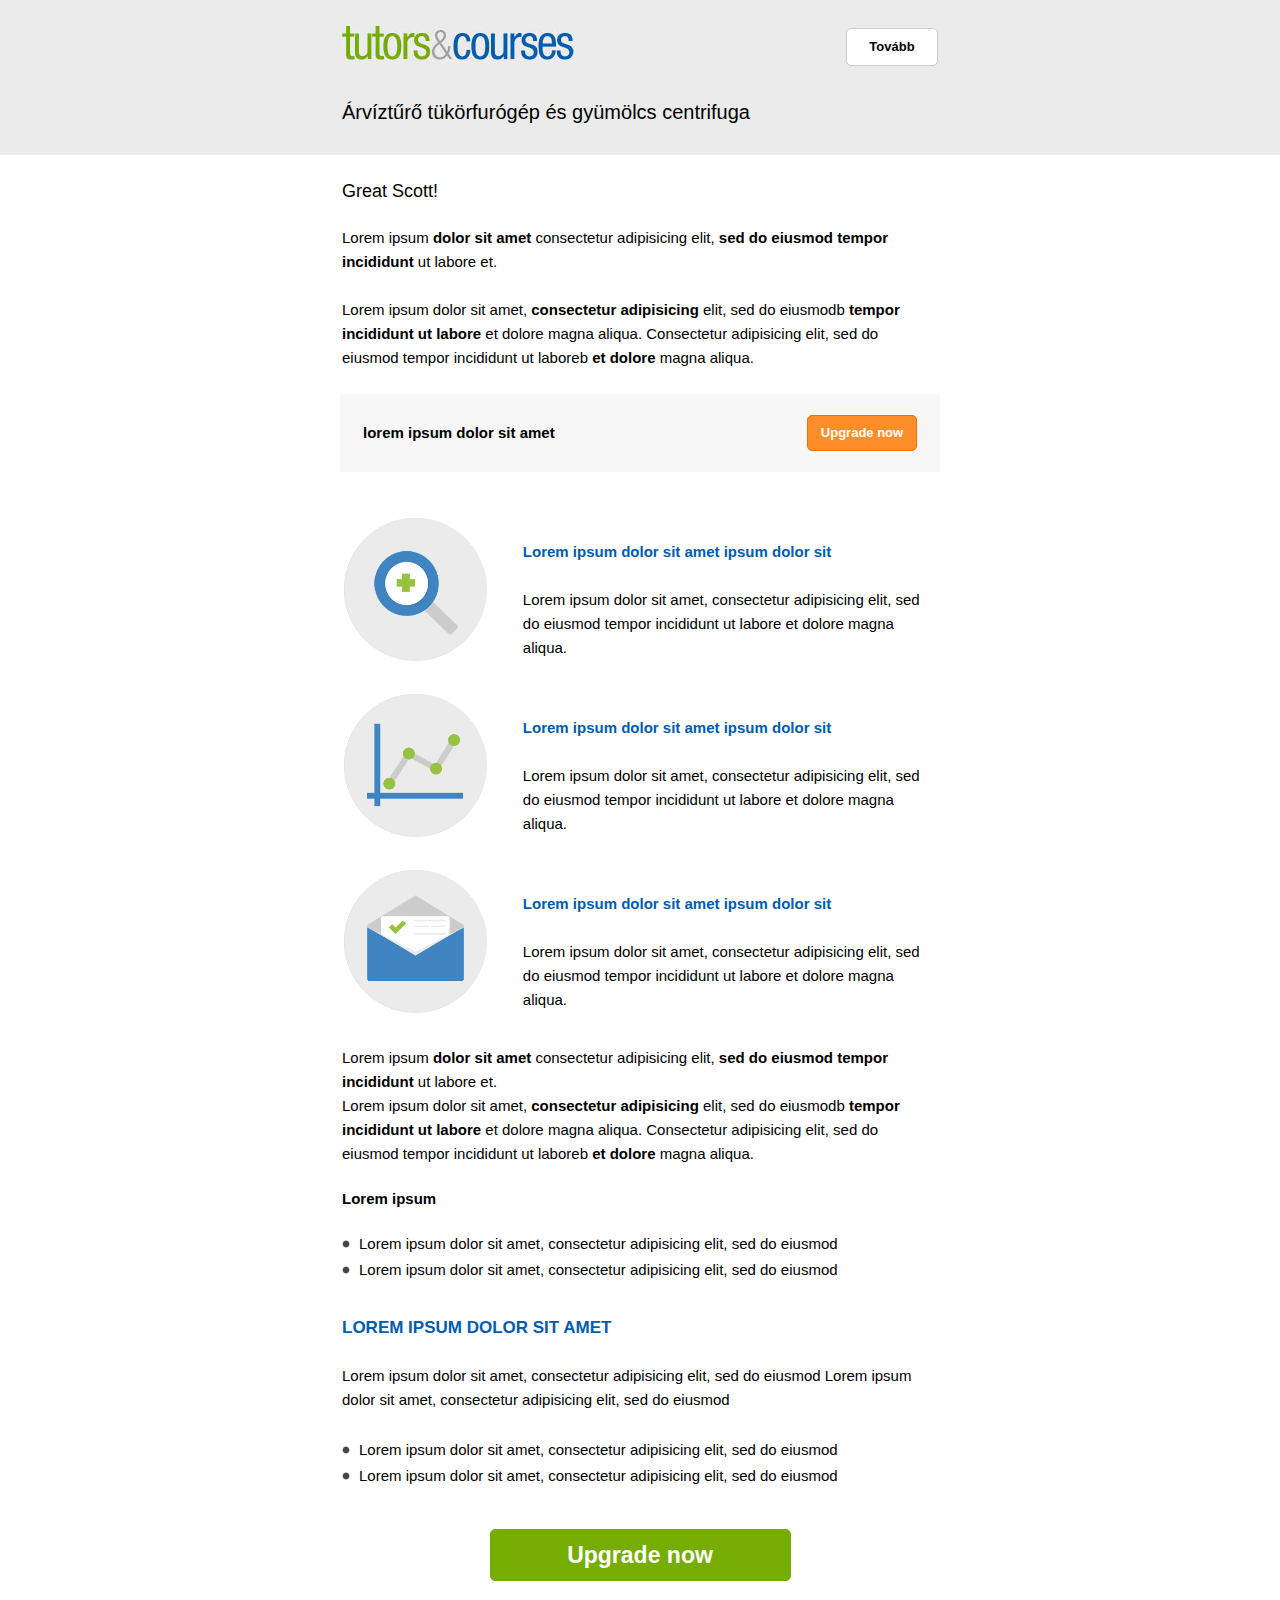
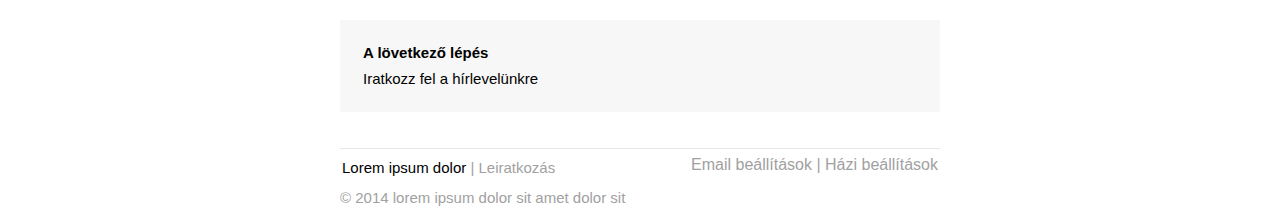
<file: index.html>
<!-- Inliner Build Version 4380b7741bb759d6cb997545f3add21ad48f010b -->
<!DOCTYPE html PUBLIC "-//W3C//DTD XHTML 1.0 Transitional//EN" "http://www.w3.org/TR/xhtml1/DTD/xhtml1-transitional.dtd">
<html xmlns="http://www.w3.org/1999/xhtml" style="font-family: 'Helvetica Neue',Helvetica,Arial,sans-serif; margin: 0; padding: 0;">
  <head>
<!-- If you delete this meta tag, the ground will open and swallow you. -->
    <meta name="viewport" content="width=device-width" />
    <meta http-equiv="Content-Type" content="text/html; charset=UTF-8" />
    <title>Tutors&amp;Courses edm_test</title>
  </head>
  <body bgcolor="#FFFFFF" topmargin="0" leftmargin="0" marginheight="0" marginwidth="0" style="font-family: 'Helvetica Neue',Helvetica,Arial,sans-serif; -webkit-font-smoothing: antialiased; -webkit-text-size-adjust: none; width: 100% !important; height: 100%; margin: 0; padding: 0;"><style type="text/css">
@media only screen and (max-width: 600px) {
  a[class="btn"] {
    display: block !important; margin-bottom: 10px !important; background-image: none !important; margin-right: 0 !important;
  }
  div[class="column"] {
    width: auto !important; float: none !important;
  }
  table.social div[class="column"] {
    width: auto !important;
  }
  div[class="column_26"] {
    width: 100% !important; float: none !important;
  }
  div[class="column_70"] {
    width: auto !important; float: none !important;
  }
  td[class="mobile"] {
    display: inline;
  }
}
@media only screen and (max-device-width: 320px) {
  td[class=container] {
    width: 320px !important;
  }
  div[class=content] {
    width: 320px !important;
  }
}
</style>

<!-- HEADER -->
<table class="head-wrap" bgcolor="#ebebeb" style="font-family: 'Helvetica Neue',Helvetica,Arial,sans-serif; width: 100%; margin: 0; padding: 0;"><tr style="font-family: 'Helvetica Neue',Helvetica,Arial,sans-serif; margin: 0; padding: 0;"><td style="font-family: 'Helvetica Neue',Helvetica,Arial,sans-serif; margin: 0; padding: 0;"></td>
		<td class="header container" align="" style="font-family: 'Helvetica Neue',Helvetica,Arial,sans-serif; display: block !important; max-width: 600px !important; clear: both !important; margin: 0 auto; padding: 0;">
			
			<!-- /content -->
			<div class="content" style="font-family: 'Helvetica Neue',Helvetica,Arial,sans-serif; max-width: 600px; display: block; margin: 0 auto; padding: 0;">
				<table bgcolor="#ebebeb" style="font-family: 'Helvetica Neue',Helvetica,Arial,sans-serif; width: 100%; margin: 0; padding: 0;"><tr style="font-family: 'Helvetica Neue',Helvetica,Arial,sans-serif; margin: 0; padding: 0;"><td height="15px" style="font-family: 'Helvetica Neue',Helvetica,Arial,sans-serif; margin: 0; padding: 0;"></td>
					</tr><tr style="font-family: 'Helvetica Neue',Helvetica,Arial,sans-serif; margin: 0; padding: 0;"><td style="font-family: 'Helvetica Neue',Helvetica,Arial,sans-serif; margin: 0; padding: 0;"><img src="images/logo.jpg" style="font-family: 'Helvetica Neue',Helvetica,Arial,sans-serif; max-width: 100%; margin: 0; padding: 0;" /></td>
						<td align="right" style="font-family: 'Helvetica Neue',Helvetica,Arial,sans-serif; margin: 0; padding: 0;">
						<div style="font-family: 'Helvetica Neue',Helvetica,Arial,sans-serif; margin: 0; padding: 0;">
						<!--[if mso]>
						  <v:roundrect xmlns:v="urn:schemas-microsoft-com:vml" xmlns:w="urn:schemas-microsoft-com:office:word" href="http://" style="height:36px;v-text-anchor:middle;width:90px;" arcsize="14%" strokecolor="#cdcdcd" fillcolor="#ffffff">
						    <w:anchorlock/>
						    <center style="color:#000000;font-family:sans-serif;font-size:13px;font-weight:bold;">Tovább</center>
						  </v:roundrect>
						<![endif]-->
						<a href="http://" style="border-radius: 5px; color: #000000; display: inline-block; font-family: sans-serif; font-size: 13px; font-weight: bold; line-height: 36px; text-align: center; text-decoration: none; width: 90px; -webkit-text-size-adjust: none; mso-hide: all; background: #ffffff; margin: 0; padding: 0; border: 1px solid #cdcdcd;">Tovább</a></div>
						</td>
					</tr><tr style="font-family: 'Helvetica Neue',Helvetica,Arial,sans-serif; margin: 0; padding: 0;"><td height="25px" style="font-family: 'Helvetica Neue',Helvetica,Arial,sans-serif; margin: 0; padding: 0;"></td>
					</tr><tr style="font-family: 'Helvetica Neue',Helvetica,Arial,sans-serif; margin: 0; padding: 0;"><td style="font-family: 'Helvetica Neue',Helvetica,Arial,sans-serif; margin: 0; padding: 0;">
							<h1 style="font-family: 'Helvetica Neue',Helvetica,Arial,sans-serif; font-weight: 200; font-size: 20px; margin: 0; padding: 0;">Árvíztűrő tükörfurógép és gyümölcs centrifuga</h1>
						</td>
					</tr><tr style="font-family: 'Helvetica Neue',Helvetica,Arial,sans-serif; margin: 0; padding: 0;"><td height="25px" style="font-family: 'Helvetica Neue',Helvetica,Arial,sans-serif; margin: 0; padding: 0;"></td>
					</tr></table></div><!-- /content -->
			
		</td>
		<td style="font-family: 'Helvetica Neue',Helvetica,Arial,sans-serif; margin: 0; padding: 0;"></td>
	</tr></table><!-- /HEADER --><!-- BODY --><table class="body-wrap" bgcolor="" style="font-family: 'Helvetica Neue',Helvetica,Arial,sans-serif; width: 100%; margin: 0; padding: 0;"><tr style="font-family: 'Helvetica Neue',Helvetica,Arial,sans-serif; margin: 0; padding: 0;"><td style="font-family: 'Helvetica Neue',Helvetica,Arial,sans-serif; margin: 0; padding: 0;"></td>
		<td class="container" align="" bgcolor="#FFFFFF" style="font-family: 'Helvetica Neue',Helvetica,Arial,sans-serif; display: block !important; max-width: 600px !important; clear: both !important; margin: 0 auto; padding: 0;">
			
			<!-- content -->
			<div class="content" style="font-family: 'Helvetica Neue',Helvetica,Arial,sans-serif; max-width: 600px; display: block; margin: 0 auto; padding: 0;">
				<table style="font-family: 'Helvetica Neue',Helvetica,Arial,sans-serif; width: 100%; margin: 0; padding: 0;"><tr style="font-family: 'Helvetica Neue',Helvetica,Arial,sans-serif; margin: 0; padding: 0;"><td height="20px" style="font-family: 'Helvetica Neue',Helvetica,Arial,sans-serif; margin: 0; padding: 0;"></td>
					</tr><tr style="font-family: 'Helvetica Neue',Helvetica,Arial,sans-serif; margin: 0; padding: 0;"><td style="font-family: 'Helvetica Neue',Helvetica,Arial,sans-serif; margin: 0; padding: 0;">
							<h2 style="font-family: 'Helvetica Neue',Helvetica,Arial,sans-serif; font-weight: 200; font-size: 18px; margin: 0; padding: 0;">Great Scott!</h2>
						</td>
					</tr><tr style="font-family: 'Helvetica Neue',Helvetica,Arial,sans-serif; margin: 0; padding: 0;"><td height="20px" style="font-family: 'Helvetica Neue',Helvetica,Arial,sans-serif; margin: 0; padding: 0;"></td>
					</tr><tr style="font-family: 'Helvetica Neue',Helvetica,Arial,sans-serif; margin: 0; padding: 0;"><td style="font-family: 'Helvetica Neue',Helvetica,Arial,sans-serif; margin: 0; padding: 0;">
							<p style="font-family: 'Helvetica Neue',Helvetica,Arial,sans-serif; font-weight: normal; font-size: 15px; line-height: 1.6; margin: 0; padding: 0;">Lorem ipsum <b style="font-family: 'Helvetica Neue',Helvetica,Arial,sans-serif; margin: 0; padding: 0;">dolor sit amet</b> consectetur adipisicing elit, <b style="font-family: 'Helvetica Neue',Helvetica,Arial,sans-serif; margin: 0; padding: 0;">sed do eiusmod tempor incididunt</b> ut labore et.</p>
						</td>
					</tr><tr style="font-family: 'Helvetica Neue',Helvetica,Arial,sans-serif; margin: 0; padding: 0;"><td height="20px" style="font-family: 'Helvetica Neue',Helvetica,Arial,sans-serif; margin: 0; padding: 0;"></td>
					</tr><tr style="font-family: 'Helvetica Neue',Helvetica,Arial,sans-serif; margin: 0; padding: 0;"><td style="font-family: 'Helvetica Neue',Helvetica,Arial,sans-serif; margin: 0; padding: 0;">
							<p style="font-family: 'Helvetica Neue',Helvetica,Arial,sans-serif; font-weight: normal; font-size: 15px; line-height: 1.6; margin: 0; padding: 0;">Lorem ipsum dolor sit amet, <b style="font-family: 'Helvetica Neue',Helvetica,Arial,sans-serif; margin: 0; padding: 0;">consectetur adipisicing</b> elit, sed do eiusmodb	<b style="font-family: 'Helvetica Neue',Helvetica,Arial,sans-serif; margin: 0; padding: 0;"> tempor incididunt ut labore</b> et dolore magna aliqua. Consectetur adipisicing elit, sed do eiusmod tempor incididunt ut laboreb <b style="font-family: 'Helvetica Neue',Helvetica,Arial,sans-serif; margin: 0; padding: 0;"> et dolore</b> magna aliqua. </p>
						</td>
					</tr><tr style="font-family: 'Helvetica Neue',Helvetica,Arial,sans-serif; margin: 0; padding: 0;"><td height="20px" style="font-family: 'Helvetica Neue',Helvetica,Arial,sans-serif; margin: 0; padding: 0;"></td>
					</tr></table></div><!-- /content -->

			<table class="head-wrap" bgcolor="#f7f7f7" style="font-family: 'Helvetica Neue',Helvetica,Arial,sans-serif; width: 100%; margin: 0; padding: 0;"><tr style="font-family: 'Helvetica Neue',Helvetica,Arial,sans-serif; margin: 0; padding: 0;"><td style="font-family: 'Helvetica Neue',Helvetica,Arial,sans-serif; margin: 0; padding: 0;"></td>
					<td class="header container" align="" style="font-family: 'Helvetica Neue',Helvetica,Arial,sans-serif; display: block !important; max-width: 600px !important; clear: both !important; margin: 0 auto; padding: 0;">
						
						<!-- /content -->
						<div class="content" style="font-family: 'Helvetica Neue',Helvetica,Arial,sans-serif; max-width: 600px; display: block; margin: 0 auto; padding: 0;">
							<table bgcolor="#f7f7f7" style="font-family: 'Helvetica Neue',Helvetica,Arial,sans-serif; width: 100%; margin: 0; padding: 0;"><tr style="font-family: 'Helvetica Neue',Helvetica,Arial,sans-serif; margin: 0; padding: 0;"><td height="15px" style="font-family: 'Helvetica Neue',Helvetica,Arial,sans-serif; margin: 0; padding: 0;"></td>
								</tr><tr style="font-family: 'Helvetica Neue',Helvetica,Arial,sans-serif; margin: 0; padding: 0;"><td align="left" width="15px" style="font-family: 'Helvetica Neue',Helvetica,Arial,sans-serif; margin: 0; padding: 0;"></td>
									<td align="left" style="font-family: 'Helvetica Neue',Helvetica,Arial,sans-serif; margin: 0; padding: 0;">
										<p style="font-family: 'Helvetica Neue',Helvetica,Arial,sans-serif; font-weight: normal; font-size: 15px; line-height: 1.6; margin: 0; padding: 0;"><b style="font-family: 'Helvetica Neue',Helvetica,Arial,sans-serif; margin: 0; padding: 0;">lorem ipsum dolor sit amet</b></p>
									</td>
									<td align="right" style="font-family: 'Helvetica Neue',Helvetica,Arial,sans-serif; margin: 0; padding: 0;">
									<div style="font-family: 'Helvetica Neue',Helvetica,Arial,sans-serif; margin: 0; padding: 0;">
										<div style="font-family: 'Helvetica Neue',Helvetica,Arial,sans-serif; margin: 0; padding: 0;"><!--[if mso]>
										  <v:roundrect xmlns:v="urn:schemas-microsoft-com:vml" xmlns:w="urn:schemas-microsoft-com:office:word" href="http://" style="height:34px;v-text-anchor:middle;width:108px;" arcsize="15%" strokecolor="#ef6f01" fillcolor="#ff8d2a">
										    <w:anchorlock/>
										    <center style="color:#ffffff;font-family:sans-serif;font-size:13px;font-weight:bold;">Upgrade now</center>
										  </v:roundrect>
										<![endif]--><a href="http://" style="border-radius: 5px; color: #ffffff; display: inline-block; font-family: sans-serif; font-size: 13px; font-weight: bold; line-height: 34px; text-align: center; text-decoration: none; width: 108px; -webkit-text-size-adjust: none; mso-hide: all; background: #ff8d2a; margin: 0; padding: 0; border: 1px solid #ef6f01;">Upgrade now</a></div>
									</div></td>
									<td width="15px" align="right" style="font-family: 'Helvetica Neue',Helvetica,Arial,sans-serif; margin: 0; padding: 0;"></td>
								</tr><tr style="font-family: 'Helvetica Neue',Helvetica,Arial,sans-serif; margin: 0; padding: 0;"><td height="15px" style="font-family: 'Helvetica Neue',Helvetica,Arial,sans-serif; margin: 0; padding: 0;"></td>
								</tr></table></div><!-- /content -->
						
					</td>
					<td style="font-family: 'Helvetica Neue',Helvetica,Arial,sans-serif; margin: 0; padding: 0;"></td>
				</tr></table><!-- news section--><table bgcolor="" class="news_item" width="100%" style="font-family: 'Helvetica Neue',Helvetica,Arial,sans-serif; margin: 0; padding: 0;"><tr style="font-family: 'Helvetica Neue',Helvetica,Arial,sans-serif; margin: 0; padding: 0;"><td height="40px" style="font-family: 'Helvetica Neue',Helvetica,Arial,sans-serif; margin: 0; padding: 0;"></td>
				</tr><tr style="font-family: 'Helvetica Neue',Helvetica,Arial,sans-serif; margin: 0; padding: 0;"><td style="font-family: 'Helvetica Neue',Helvetica,Arial,sans-serif; margin: 0; padding: 0;">
						<div class="column_26" style="font-family: 'Helvetica Neue',Helvetica,Arial,sans-serif; width: 26%; min-width: 26%; float: left; margin: 0; padding: 0;">
							<table bgcolor="" align="left" style="font-family: 'Helvetica Neue',Helvetica,Arial,sans-serif; margin: 0; padding: 0;"><tr style="font-family: 'Helvetica Neue',Helvetica,Arial,sans-serif; margin: 0; padding: 0;"><td style="font-family: 'Helvetica Neue',Helvetica,Arial,sans-serif; margin: 0; padding: 0;">
										<img src="images/tutor-series-1.gif" style="font-family: 'Helvetica Neue',Helvetica,Arial,sans-serif; max-width: 100%; margin: 0; padding: 0;" /></td>
									<td width="4%" style="font-family: 'Helvetica Neue',Helvetica,Arial,sans-serif; margin: 0; padding: 0;"></td>
								</tr></table></div>
						<div class="column_70" style="font-family: 'Helvetica Neue',Helvetica,Arial,sans-serif; width: 70%; min-width: 70%; float: right; margin: 0; padding: 0;">
							<table bgcolor="" align="left" style="font-family: 'Helvetica Neue',Helvetica,Arial,sans-serif; margin: 0; padding: 0;"><tr style="font-family: 'Helvetica Neue',Helvetica,Arial,sans-serif; margin: 0; padding: 0;"><td height="20px" style="font-family: 'Helvetica Neue',Helvetica,Arial,sans-serif; margin: 0; padding: 0;"></td>
								</tr><tr style="font-family: 'Helvetica Neue',Helvetica,Arial,sans-serif; margin: 0; padding: 0;"><td style="font-family: 'Helvetica Neue',Helvetica,Arial,sans-serif; margin: 0; padding: 0;">
										<p class="blue_text" style="font-family: 'Helvetica Neue',Helvetica,Arial,sans-serif; font-weight: normal; font-size: 15px; line-height: 1.6; color: #005CAE; margin: 0; padding: 0;"><b style="font-family: 'Helvetica Neue',Helvetica,Arial,sans-serif; margin: 0; padding: 0;">Lorem ipsum dolor sit amet ipsum dolor sit </b></p>
									</td>
								</tr><tr style="font-family: 'Helvetica Neue',Helvetica,Arial,sans-serif; margin: 0; padding: 0;"><td height="20px" style="font-family: 'Helvetica Neue',Helvetica,Arial,sans-serif; margin: 0; padding: 0;"></td>
								</tr><tr style="font-family: 'Helvetica Neue',Helvetica,Arial,sans-serif; margin: 0; padding: 0;"><td style="font-family: 'Helvetica Neue',Helvetica,Arial,sans-serif; margin: 0; padding: 0;">
										<p class="" style="font-family: 'Helvetica Neue',Helvetica,Arial,sans-serif; font-weight: normal; font-size: 15px; line-height: 1.6; margin: 0; padding: 0;">Lorem ipsum dolor sit amet, consectetur adipisicing elit, sed do eiusmod tempor incididunt ut labore et dolore magna aliqua. </p>
									</td>
								</tr></table></div>
						<div class="clear" style="font-family: 'Helvetica Neue',Helvetica,Arial,sans-serif; display: block; clear: both; margin: 0; padding: 0;"></div>
					</td>
				</tr><tr style="font-family: 'Helvetica Neue',Helvetica,Arial,sans-serif; margin: 0; padding: 0;"><td height="25px" style="font-family: 'Helvetica Neue',Helvetica,Arial,sans-serif; margin: 0; padding: 0;"></td>
				</tr><tr style="font-family: 'Helvetica Neue',Helvetica,Arial,sans-serif; margin: 0; padding: 0;"><td style="font-family: 'Helvetica Neue',Helvetica,Arial,sans-serif; margin: 0; padding: 0;">
						<div class="column_26" style="font-family: 'Helvetica Neue',Helvetica,Arial,sans-serif; width: 26%; min-width: 26%; float: left; margin: 0; padding: 0;">
							<table bgcolor="" align="left" style="font-family: 'Helvetica Neue',Helvetica,Arial,sans-serif; margin: 0; padding: 0;"><tr style="font-family: 'Helvetica Neue',Helvetica,Arial,sans-serif; margin: 0; padding: 0;"><td style="font-family: 'Helvetica Neue',Helvetica,Arial,sans-serif; margin: 0; padding: 0;">
										<img src="images/tutor-series-2.gif" style="font-family: 'Helvetica Neue',Helvetica,Arial,sans-serif; max-width: 100%; margin: 0; padding: 0;" /></td>
									<td width="4%" style="font-family: 'Helvetica Neue',Helvetica,Arial,sans-serif; margin: 0; padding: 0;"></td>
								</tr></table></div>
						<div class="column_70" style="font-family: 'Helvetica Neue',Helvetica,Arial,sans-serif; width: 70%; min-width: 70%; float: right; margin: 0; padding: 0;">
							<table bgcolor="" align="left" style="font-family: 'Helvetica Neue',Helvetica,Arial,sans-serif; margin: 0; padding: 0;"><tr style="font-family: 'Helvetica Neue',Helvetica,Arial,sans-serif; margin: 0; padding: 0;"><td height="20px" style="font-family: 'Helvetica Neue',Helvetica,Arial,sans-serif; margin: 0; padding: 0;"></td>
								</tr><tr style="font-family: 'Helvetica Neue',Helvetica,Arial,sans-serif; margin: 0; padding: 0;"><td style="font-family: 'Helvetica Neue',Helvetica,Arial,sans-serif; margin: 0; padding: 0;">
										<p class="blue_text" style="font-family: 'Helvetica Neue',Helvetica,Arial,sans-serif; font-weight: normal; font-size: 15px; line-height: 1.6; color: #005CAE; margin: 0; padding: 0;"><b style="font-family: 'Helvetica Neue',Helvetica,Arial,sans-serif; margin: 0; padding: 0;">Lorem ipsum dolor sit amet ipsum dolor sit </b></p>
									</td>
								</tr><tr style="font-family: 'Helvetica Neue',Helvetica,Arial,sans-serif; margin: 0; padding: 0;"><td height="20px" style="font-family: 'Helvetica Neue',Helvetica,Arial,sans-serif; margin: 0; padding: 0;"></td>
								</tr><tr style="font-family: 'Helvetica Neue',Helvetica,Arial,sans-serif; margin: 0; padding: 0;"><td style="font-family: 'Helvetica Neue',Helvetica,Arial,sans-serif; margin: 0; padding: 0;">
										<p class="" style="font-family: 'Helvetica Neue',Helvetica,Arial,sans-serif; font-weight: normal; font-size: 15px; line-height: 1.6; margin: 0; padding: 0;">Lorem ipsum dolor sit amet, consectetur adipisicing elit, sed do eiusmod tempor incididunt ut labore et dolore magna aliqua. </p>
									</td>
								</tr></table></div>
						<div class="clear" style="font-family: 'Helvetica Neue',Helvetica,Arial,sans-serif; display: block; clear: both; margin: 0; padding: 0;"></div>
					</td>
				</tr><tr style="font-family: 'Helvetica Neue',Helvetica,Arial,sans-serif; margin: 0; padding: 0;"><td height="25px" style="font-family: 'Helvetica Neue',Helvetica,Arial,sans-serif; margin: 0; padding: 0;"></td>
				</tr><tr style="font-family: 'Helvetica Neue',Helvetica,Arial,sans-serif; margin: 0; padding: 0;"><td style="font-family: 'Helvetica Neue',Helvetica,Arial,sans-serif; margin: 0; padding: 0;">
						<div class="column_26" style="font-family: 'Helvetica Neue',Helvetica,Arial,sans-serif; width: 26%; min-width: 26%; float: left; margin: 0; padding: 0;">
							<table bgcolor="" align="left" style="font-family: 'Helvetica Neue',Helvetica,Arial,sans-serif; margin: 0; padding: 0;"><tr style="font-family: 'Helvetica Neue',Helvetica,Arial,sans-serif; margin: 0; padding: 0;"><td style="font-family: 'Helvetica Neue',Helvetica,Arial,sans-serif; margin: 0; padding: 0;">
										<img src="images/tutor-series-3.gif" style="font-family: 'Helvetica Neue',Helvetica,Arial,sans-serif; max-width: 100%; margin: 0; padding: 0;" /></td>
									<td width="4%" style="font-family: 'Helvetica Neue',Helvetica,Arial,sans-serif; margin: 0; padding: 0;"></td>
								</tr></table></div>
						<div class="column_70" style="font-family: 'Helvetica Neue',Helvetica,Arial,sans-serif; width: 70%; min-width: 70%; float: right; margin: 0; padding: 0;">
							<table bgcolor="" align="left" style="font-family: 'Helvetica Neue',Helvetica,Arial,sans-serif; margin: 0; padding: 0;"><tr style="font-family: 'Helvetica Neue',Helvetica,Arial,sans-serif; margin: 0; padding: 0;"><td height="20px" style="font-family: 'Helvetica Neue',Helvetica,Arial,sans-serif; margin: 0; padding: 0;"></td>
								</tr><tr style="font-family: 'Helvetica Neue',Helvetica,Arial,sans-serif; margin: 0; padding: 0;"><td style="font-family: 'Helvetica Neue',Helvetica,Arial,sans-serif; margin: 0; padding: 0;">
										<p class="blue_text" style="font-family: 'Helvetica Neue',Helvetica,Arial,sans-serif; font-weight: normal; font-size: 15px; line-height: 1.6; color: #005CAE; margin: 0; padding: 0;"><b style="font-family: 'Helvetica Neue',Helvetica,Arial,sans-serif; margin: 0; padding: 0;">Lorem ipsum dolor sit amet ipsum dolor sit </b></p>
									</td>
								</tr><tr style="font-family: 'Helvetica Neue',Helvetica,Arial,sans-serif; margin: 0; padding: 0;"><td height="20px" style="font-family: 'Helvetica Neue',Helvetica,Arial,sans-serif; margin: 0; padding: 0;"></td>
								</tr><tr style="font-family: 'Helvetica Neue',Helvetica,Arial,sans-serif; margin: 0; padding: 0;"><td style="font-family: 'Helvetica Neue',Helvetica,Arial,sans-serif; margin: 0; padding: 0;">
										<p class="" style="font-family: 'Helvetica Neue',Helvetica,Arial,sans-serif; font-weight: normal; font-size: 15px; line-height: 1.6; margin: 0; padding: 0;">Lorem ipsum dolor sit amet, consectetur adipisicing elit, sed do eiusmod tempor incididunt ut labore et dolore magna aliqua. </p>
									</td>
								</tr></table></div>
						<div class="clear" style="font-family: 'Helvetica Neue',Helvetica,Arial,sans-serif; display: block; clear: both; margin: 0; padding: 0;"></div>
					</td>
				</tr><tr style="font-family: 'Helvetica Neue',Helvetica,Arial,sans-serif; margin: 0; padding: 0;"><td height="25px" style="font-family: 'Helvetica Neue',Helvetica,Arial,sans-serif; margin: 0; padding: 0;"></td>
				</tr></table><!-- /news section --><!-- content --><div class="content" style="font-family: 'Helvetica Neue',Helvetica,Arial,sans-serif; max-width: 600px; display: block; margin: 0 auto; padding: 0;">
				<table style="font-family: 'Helvetica Neue',Helvetica,Arial,sans-serif; width: 100%; margin: 0; padding: 0;"><tr style="font-family: 'Helvetica Neue',Helvetica,Arial,sans-serif; margin: 0; padding: 0;"><td style="font-family: 'Helvetica Neue',Helvetica,Arial,sans-serif; margin: 0; padding: 0;">
							<p style="font-family: 'Helvetica Neue',Helvetica,Arial,sans-serif; font-weight: normal; font-size: 15px; line-height: 1.6; margin: 0; padding: 0;">Lorem ipsum <b style="font-family: 'Helvetica Neue',Helvetica,Arial,sans-serif; margin: 0; padding: 0;">dolor sit amet</b> consectetur adipisicing elit, <b style="font-family: 'Helvetica Neue',Helvetica,Arial,sans-serif; margin: 0; padding: 0;">sed do eiusmod tempor incididunt</b> ut labore et.</p>
							<p style="font-family: 'Helvetica Neue',Helvetica,Arial,sans-serif; font-weight: normal; font-size: 15px; line-height: 1.6; margin: 0; padding: 0;">Lorem ipsum dolor sit amet, <b style="font-family: 'Helvetica Neue',Helvetica,Arial,sans-serif; margin: 0; padding: 0;">consectetur adipisicing</b> elit, sed do eiusmodb	<b style="font-family: 'Helvetica Neue',Helvetica,Arial,sans-serif; margin: 0; padding: 0;"> tempor incididunt ut labore</b> et dolore magna aliqua. Consectetur adipisicing elit, sed do eiusmod tempor incididunt ut laboreb <b style="font-family: 'Helvetica Neue',Helvetica,Arial,sans-serif; margin: 0; padding: 0;"> et dolore</b> magna aliqua. </p>
						</td>
					</tr><tr style="font-family: 'Helvetica Neue',Helvetica,Arial,sans-serif; margin: 0; padding: 0;"><td height="15px" style="font-family: 'Helvetica Neue',Helvetica,Arial,sans-serif; margin: 0; padding: 0;"></td>
					</tr></table></div><!-- /content -->

			<!-- content -->
			<div class="content" style="font-family: 'Helvetica Neue',Helvetica,Arial,sans-serif; max-width: 600px; display: block; margin: 0 auto; padding: 0;">
				<table style="font-family: 'Helvetica Neue',Helvetica,Arial,sans-serif; width: 100%; margin: 0; padding: 0;"><tr style="font-family: 'Helvetica Neue',Helvetica,Arial,sans-serif; margin: 0; padding: 0;"><td style="font-family: 'Helvetica Neue',Helvetica,Arial,sans-serif; margin: 0; padding: 0;">
							<p style="font-family: 'Helvetica Neue',Helvetica,Arial,sans-serif; font-weight: normal; font-size: 15px; line-height: 1.6; margin: 0; padding: 0;"><b style="font-family: 'Helvetica Neue',Helvetica,Arial,sans-serif; margin: 0; padding: 0;">Lorem ipsum</b></p>
						</td>
					</tr><tr style="font-family: 'Helvetica Neue',Helvetica,Arial,sans-serif; margin: 0; padding: 0;"><td height="15px" style="font-family: 'Helvetica Neue',Helvetica,Arial,sans-serif; margin: 0; padding: 0;"></td>
					</tr></table><table bgcolor="" style="font-family: 'Helvetica Neue',Helvetica,Arial,sans-serif; width: 100%; margin: 0; padding: 0;"><tr style="font-family: 'Helvetica Neue',Helvetica,Arial,sans-serif; margin: 0; padding: 0;"><td width="15px" style="font-family: 'Helvetica Neue',Helvetica,Arial,sans-serif; margin: 0; padding: 0;"><img width="8px" src="images/bullet.gif" style="font-family: 'Helvetica Neue',Helvetica,Arial,sans-serif; max-width: 100%; margin: 0; padding: 0;" /></td>
						<td style="font-family: 'Helvetica Neue',Helvetica,Arial,sans-serif; margin: 0; padding: 0;">
							<p style="font-family: 'Helvetica Neue',Helvetica,Arial,sans-serif; font-weight: normal; font-size: 15px; line-height: 1.6; margin: 0; padding: 0;">Lorem ipsum dolor sit amet, consectetur adipisicing elit, sed do eiusmod</p>
						</td>
					</tr><tr style="font-family: 'Helvetica Neue',Helvetica,Arial,sans-serif; margin: 0; padding: 0;"><td width="15px" style="font-family: 'Helvetica Neue',Helvetica,Arial,sans-serif; margin: 0; padding: 0;"><img width="8px" src="images/bullet.gif" style="font-family: 'Helvetica Neue',Helvetica,Arial,sans-serif; max-width: 100%; margin: 0; padding: 0;" /></td>
						<td style="font-family: 'Helvetica Neue',Helvetica,Arial,sans-serif; margin: 0; padding: 0;">
							<p style="font-family: 'Helvetica Neue',Helvetica,Arial,sans-serif; font-weight: normal; font-size: 15px; line-height: 1.6; margin: 0; padding: 0;">Lorem ipsum dolor sit amet, consectetur adipisicing elit, sed do eiusmod</p>
						</td>
					</tr><tr style="font-family: 'Helvetica Neue',Helvetica,Arial,sans-serif; margin: 0; padding: 0;"><td height="30px" style="font-family: 'Helvetica Neue',Helvetica,Arial,sans-serif; margin: 0; padding: 0;"></td>
					</tr></table></div><!-- /content -->

			<!-- content -->
			<div class="content" style="font-family: 'Helvetica Neue',Helvetica,Arial,sans-serif; max-width: 600px; display: block; margin: 0 auto; padding: 0;">
				<table style="font-family: 'Helvetica Neue',Helvetica,Arial,sans-serif; width: 100%; margin: 0; padding: 0;"><tr style="font-family: 'Helvetica Neue',Helvetica,Arial,sans-serif; margin: 0; padding: 0;"><td style="font-family: 'Helvetica Neue',Helvetica,Arial,sans-serif; margin: 0; padding: 0;">
							<h5 class="upperFont blue_text" style="font-family: 'Helvetica Neue',Helvetica,Arial,sans-serif; font-weight: 900; font-size: 17px; color: #005CAE; text-transform: uppercase; margin: 0; padding: 0;">Lorem ipsum dolor sit amet
						</h5></td>
					</tr><tr style="font-family: 'Helvetica Neue',Helvetica,Arial,sans-serif; margin: 0; padding: 0;"><td height="20" style="font-family: 'Helvetica Neue',Helvetica,Arial,sans-serif; margin: 0; padding: 0;"></td>
					</tr></table><table bgcolor="" style="font-family: 'Helvetica Neue',Helvetica,Arial,sans-serif; width: 100%; margin: 0; padding: 0;"><tr style="font-family: 'Helvetica Neue',Helvetica,Arial,sans-serif; margin: 0; padding: 0;"><td style="font-family: 'Helvetica Neue',Helvetica,Arial,sans-serif; margin: 0; padding: 0;">
							<p style="font-family: 'Helvetica Neue',Helvetica,Arial,sans-serif; font-weight: normal; font-size: 15px; line-height: 1.6; margin: 0; padding: 0;">
								Lorem ipsum dolor sit amet, consectetur adipisicing elit, sed do eiusmod
								Lorem ipsum dolor sit amet, consectetur adipisicing elit, sed do eiusmod
							</p>
						</td>
					</tr><tr style="font-family: 'Helvetica Neue',Helvetica,Arial,sans-serif; margin: 0; padding: 0;"><td height="20" style="font-family: 'Helvetica Neue',Helvetica,Arial,sans-serif; margin: 0; padding: 0;"></td>
					</tr></table><table bgcolor="" style="font-family: 'Helvetica Neue',Helvetica,Arial,sans-serif; width: 100%; margin: 0; padding: 0;"><tr style="font-family: 'Helvetica Neue',Helvetica,Arial,sans-serif; margin: 0; padding: 0;"><td width="15px" style="font-family: 'Helvetica Neue',Helvetica,Arial,sans-serif; margin: 0; padding: 0;"><img width="8px" src="images/bullet.gif" style="font-family: 'Helvetica Neue',Helvetica,Arial,sans-serif; max-width: 100%; margin: 0; padding: 0;" /></td>
						<td style="font-family: 'Helvetica Neue',Helvetica,Arial,sans-serif; margin: 0; padding: 0;">
							<p style="font-family: 'Helvetica Neue',Helvetica,Arial,sans-serif; font-weight: normal; font-size: 15px; line-height: 1.6; margin: 0; padding: 0;">Lorem ipsum dolor sit amet, consectetur adipisicing elit, sed do eiusmod</p>
						</td>
					</tr><tr style="font-family: 'Helvetica Neue',Helvetica,Arial,sans-serif; margin: 0; padding: 0;"><td width="15px" style="font-family: 'Helvetica Neue',Helvetica,Arial,sans-serif; margin: 0; padding: 0;"><img width="8px" src="images/bullet.gif" style="font-family: 'Helvetica Neue',Helvetica,Arial,sans-serif; max-width: 100%; margin: 0; padding: 0;" /></td>
						<td style="font-family: 'Helvetica Neue',Helvetica,Arial,sans-serif; margin: 0; padding: 0;">
							<p style="font-family: 'Helvetica Neue',Helvetica,Arial,sans-serif; font-weight: normal; font-size: 15px; line-height: 1.6; margin: 0; padding: 0;">Lorem ipsum dolor sit amet, consectetur adipisicing elit, sed do eiusmod</p>
						</td>
					</tr><tr style="font-family: 'Helvetica Neue',Helvetica,Arial,sans-serif; margin: 0; padding: 0;"><td height="35px" style="font-family: 'Helvetica Neue',Helvetica,Arial,sans-serif; margin: 0; padding: 0;"></td>
					</tr></table></div><!-- /content -->

			<!-- content -->
			<div class="content" style="font-family: 'Helvetica Neue',Helvetica,Arial,sans-serif; max-width: 600px; display: block; margin: 0 auto; padding: 0;">
				<table style="font-family: 'Helvetica Neue',Helvetica,Arial,sans-serif; width: 100%; margin: 0; padding: 0;"><tr style="font-family: 'Helvetica Neue',Helvetica,Arial,sans-serif; margin: 0; padding: 0;"><td align="center" style="font-family: 'Helvetica Neue',Helvetica,Arial,sans-serif; margin: 0; padding: 0;">
							<div style="font-family: 'Helvetica Neue',Helvetica,Arial,sans-serif; margin: 0; padding: 0;"><!--[if mso]>
							  <v:roundrect xmlns:v="urn:schemas-microsoft-com:vml" xmlns:w="urn:schemas-microsoft-com:office:word" href="http://" style="height:50px;v-text-anchor:middle;width:299px;" arcsize="10%" strokecolor="#75ad02" fillcolor="#75ad02">
							    <w:anchorlock/>
							    <center style="color:#ffffff;font-family:sans-serif;font-size:23px;font-weight:bold;">Upgrade now</center>
							  </v:roundrect>
							<![endif]--><a href="http://" style="border-radius: 5px; color: #ffffff; display: inline-block; font-family: sans-serif; font-size: 23px; font-weight: bold; line-height: 50px; text-align: center; text-decoration: none; width: 299px; -webkit-text-size-adjust: none; mso-hide: all; background: #75ad02; margin: 0; padding: 0; border: 1px solid #75ad02;">Upgrade now</a>
							</div>		
						</td>
					</tr><tr style="font-family: 'Helvetica Neue',Helvetica,Arial,sans-serif; margin: 0; padding: 0;"><td height="35px" style="font-family: 'Helvetica Neue',Helvetica,Arial,sans-serif; margin: 0; padding: 0;"></td>
					</tr></table></div><!-- /content -->

			<table class="head-wrap" bgcolor="#f7f7f7" style="font-family: 'Helvetica Neue',Helvetica,Arial,sans-serif; width: 100%; margin: 0; padding: 0;"><tr style="font-family: 'Helvetica Neue',Helvetica,Arial,sans-serif; margin: 0; padding: 0;"><td height="15px" style="font-family: 'Helvetica Neue',Helvetica,Arial,sans-serif; margin: 0; padding: 0;"></td>
				</tr><tr style="font-family: 'Helvetica Neue',Helvetica,Arial,sans-serif; margin: 0; padding: 0;"><td style="font-family: 'Helvetica Neue',Helvetica,Arial,sans-serif; margin: 0; padding: 0;"></td>
					<td class="header container" align="" style="font-family: 'Helvetica Neue',Helvetica,Arial,sans-serif; display: block !important; max-width: 600px !important; clear: both !important; margin: 0 auto; padding: 0;">
						
						<!-- /content -->
						<div class="content" style="font-family: 'Helvetica Neue',Helvetica,Arial,sans-serif; max-width: 600px; display: block; margin: 0 auto; padding: 0;">
							<table bgcolor="#f7f7f7" style="font-family: 'Helvetica Neue',Helvetica,Arial,sans-serif; width: 100%; margin: 0; padding: 0;"><tr style="font-family: 'Helvetica Neue',Helvetica,Arial,sans-serif; margin: 0; padding: 0;"><td width="15px" style="font-family: 'Helvetica Neue',Helvetica,Arial,sans-serif; margin: 0; padding: 0;"></td>
									<td style="font-family: 'Helvetica Neue',Helvetica,Arial,sans-serif; margin: 0; padding: 0;">
										<p style="font-family: 'Helvetica Neue',Helvetica,Arial,sans-serif; font-weight: normal; font-size: 15px; line-height: 1.6; margin: 0; padding: 0;"><b style="font-family: 'Helvetica Neue',Helvetica,Arial,sans-serif; margin: 0; padding: 0;">A lövetkező lépés</b></p>
									</td>
									<td width="15px" style="font-family: 'Helvetica Neue',Helvetica,Arial,sans-serif; margin: 0; padding: 0;"></td>
								</tr><tr style="font-family: 'Helvetica Neue',Helvetica,Arial,sans-serif; margin: 0; padding: 0;"><td width="15px" style="font-family: 'Helvetica Neue',Helvetica,Arial,sans-serif; margin: 0; padding: 0;"></td>
									<td style="font-family: 'Helvetica Neue',Helvetica,Arial,sans-serif; margin: 0; padding: 0;">
										<p style="font-family: 'Helvetica Neue',Helvetica,Arial,sans-serif; font-weight: normal; font-size: 15px; line-height: 1.6; margin: 0; padding: 0;">Iratkozz fel a hírlevelünkre</p>
									</td>
									<td width="15px" style="font-family: 'Helvetica Neue',Helvetica,Arial,sans-serif; margin: 0; padding: 0;"></td>
								</tr></table></div><!-- /content -->
						
					</td>
					<td style="font-family: 'Helvetica Neue',Helvetica,Arial,sans-serif; margin: 0; padding: 0;"></td>
				</tr><tr style="font-family: 'Helvetica Neue',Helvetica,Arial,sans-serif; margin: 0; padding: 0;"><td height="15px" style="font-family: 'Helvetica Neue',Helvetica,Arial,sans-serif; margin: 0; padding: 0;"></td>
				</tr></table></td>
		<td style="font-family: 'Helvetica Neue',Helvetica,Arial,sans-serif; margin: 0; padding: 0;"></td>
	</tr></table><!-- /BODY --><!-- FOOTER --><table width="100%" style="font-family: 'Helvetica Neue',Helvetica,Arial,sans-serif; margin: 0; padding: 0;"><tr style="font-family: 'Helvetica Neue',Helvetica,Arial,sans-serif; margin: 0; padding: 0;"><td height="30px" style="font-family: 'Helvetica Neue',Helvetica,Arial,sans-serif; margin: 0; padding: 0;"></td>
	</tr><tr style="font-family: 'Helvetica Neue',Helvetica,Arial,sans-serif; margin: 0; padding: 0;"><td class="container" style="height: 1px; width: 100%; font-family: 'Helvetica Neue',Helvetica,Arial,sans-serif; display: block !important; max-width: 600px !important; clear: both !important; background: none; margin: 0 auto; padding: 0; border-color: #e8e8e8; border-style: solid; border-width: 1px 0 0;"> 
		</td>
	</tr></table><table class="footer-wrap" width="100%" border-top="1px solid #f7f7f7" style="font-family: 'Helvetica Neue',Helvetica,Arial,sans-serif; width: 100%; clear: both !important; margin: 0; padding: 0;"><tr style="font-family: 'Helvetica Neue',Helvetica,Arial,sans-serif; margin: 0; padding: 0;"><td style="font-family: 'Helvetica Neue',Helvetica,Arial,sans-serif; margin: 0; padding: 0;"></td>
		<td class="container" style="font-family: 'Helvetica Neue',Helvetica,Arial,sans-serif; display: block !important; max-width: 600px !important; clear: both !important; margin: 0 auto; padding: 0;">

			<!-- column -->
			<div class="column" style="font-family: 'Helvetica Neue',Helvetica,Arial,sans-serif; width: 50%; float: left; margin: 0; padding: 0;">
				<table style="font-family: 'Helvetica Neue',Helvetica,Arial,sans-serif; width: 100%; margin: 0; padding: 0;"><tr style="font-family: 'Helvetica Neue',Helvetica,Arial,sans-serif; margin: 0; padding: 0;"><td align="left" style="font-family: 'Helvetica Neue',Helvetica,Arial,sans-serif; margin: 0; padding: 0;">
							<p style="font-family: 'Helvetica Neue',Helvetica,Arial,sans-serif; font-weight: normal; font-size: 15px; line-height: 1.6; margin: 0; padding: 0;">Lorem ipsum dolor <span class="light_color" style="font-family: 'Helvetica Neue',Helvetica,Arial,sans-serif; color: #a1a1a1; margin: 0; padding: 0;">|</span> <a href="#" class="light" style="font-family: 'Helvetica Neue',Helvetica,Arial,sans-serif; color: #a1a1a1; text-decoration: none; margin: 0; padding: 0;">Leiratkozás</a></p>
						</td>
					</tr></table></div><!-- /column -->

			<div class="column" style="font-family: 'Helvetica Neue',Helvetica,Arial,sans-serif; width: 50%; float: left; margin: 0; padding: 0;">
				<table style="font-family: 'Helvetica Neue',Helvetica,Arial,sans-serif; width: 100%; margin: 0; padding: 0;"><tr style="font-family: 'Helvetica Neue',Helvetica,Arial,sans-serif; margin: 0; padding: 0;"><td align="right" class="mobile" style="font-family: 'Helvetica Neue',Helvetica,Arial,sans-serif; margin: 0; padding: 0;">
							<a href="#" class="light" style="font-family: 'Helvetica Neue',Helvetica,Arial,sans-serif; color: #a1a1a1; text-decoration: none; margin: 0; padding: 0;">Email beállítások</a>
							<span class="light_color" style="font-family: 'Helvetica Neue',Helvetica,Arial,sans-serif; color: #a1a1a1; margin: 0; padding: 0;">|</span>
							<a href="#" class="light_color" style="font-family: 'Helvetica Neue',Helvetica,Arial,sans-serif; color: #a1a1a1; text-decoration: none; margin: 0; padding: 0;">Házi beállítások</a>
						</td>
					</tr></table></div><!-- /column -->
			<div class="clear" style="font-family: 'Helvetica Neue',Helvetica,Arial,sans-serif; display: block; clear: both; margin: 0; padding: 0;"></div>

		</td>
		<td style="font-family: 'Helvetica Neue',Helvetica,Arial,sans-serif; margin: 0; padding: 0;"></td>
	</tr></table><table width="100%" bgcolor="" style="font-family: 'Helvetica Neue',Helvetica,Arial,sans-serif; margin: 0; padding: 0;"><tr style="font-family: 'Helvetica Neue',Helvetica,Arial,sans-serif; margin: 0; padding: 0;"><td class="container" style="font-family: 'Helvetica Neue',Helvetica,Arial,sans-serif; display: block !important; max-width: 600px !important; clear: both !important; margin: 0 auto; padding: 0;">
			<p class="light_color" style="font-family: 'Helvetica Neue',Helvetica,Arial,sans-serif; color: #a1a1a1; font-weight: normal; font-size: 15px; line-height: 1.6; margin: 0; padding: 0;">© 2014 lorem ipsum dolor sit amet dolor sit</p>
		</td>
	</tr></table><!-- /FOOTER --></body>
</html>
</file>
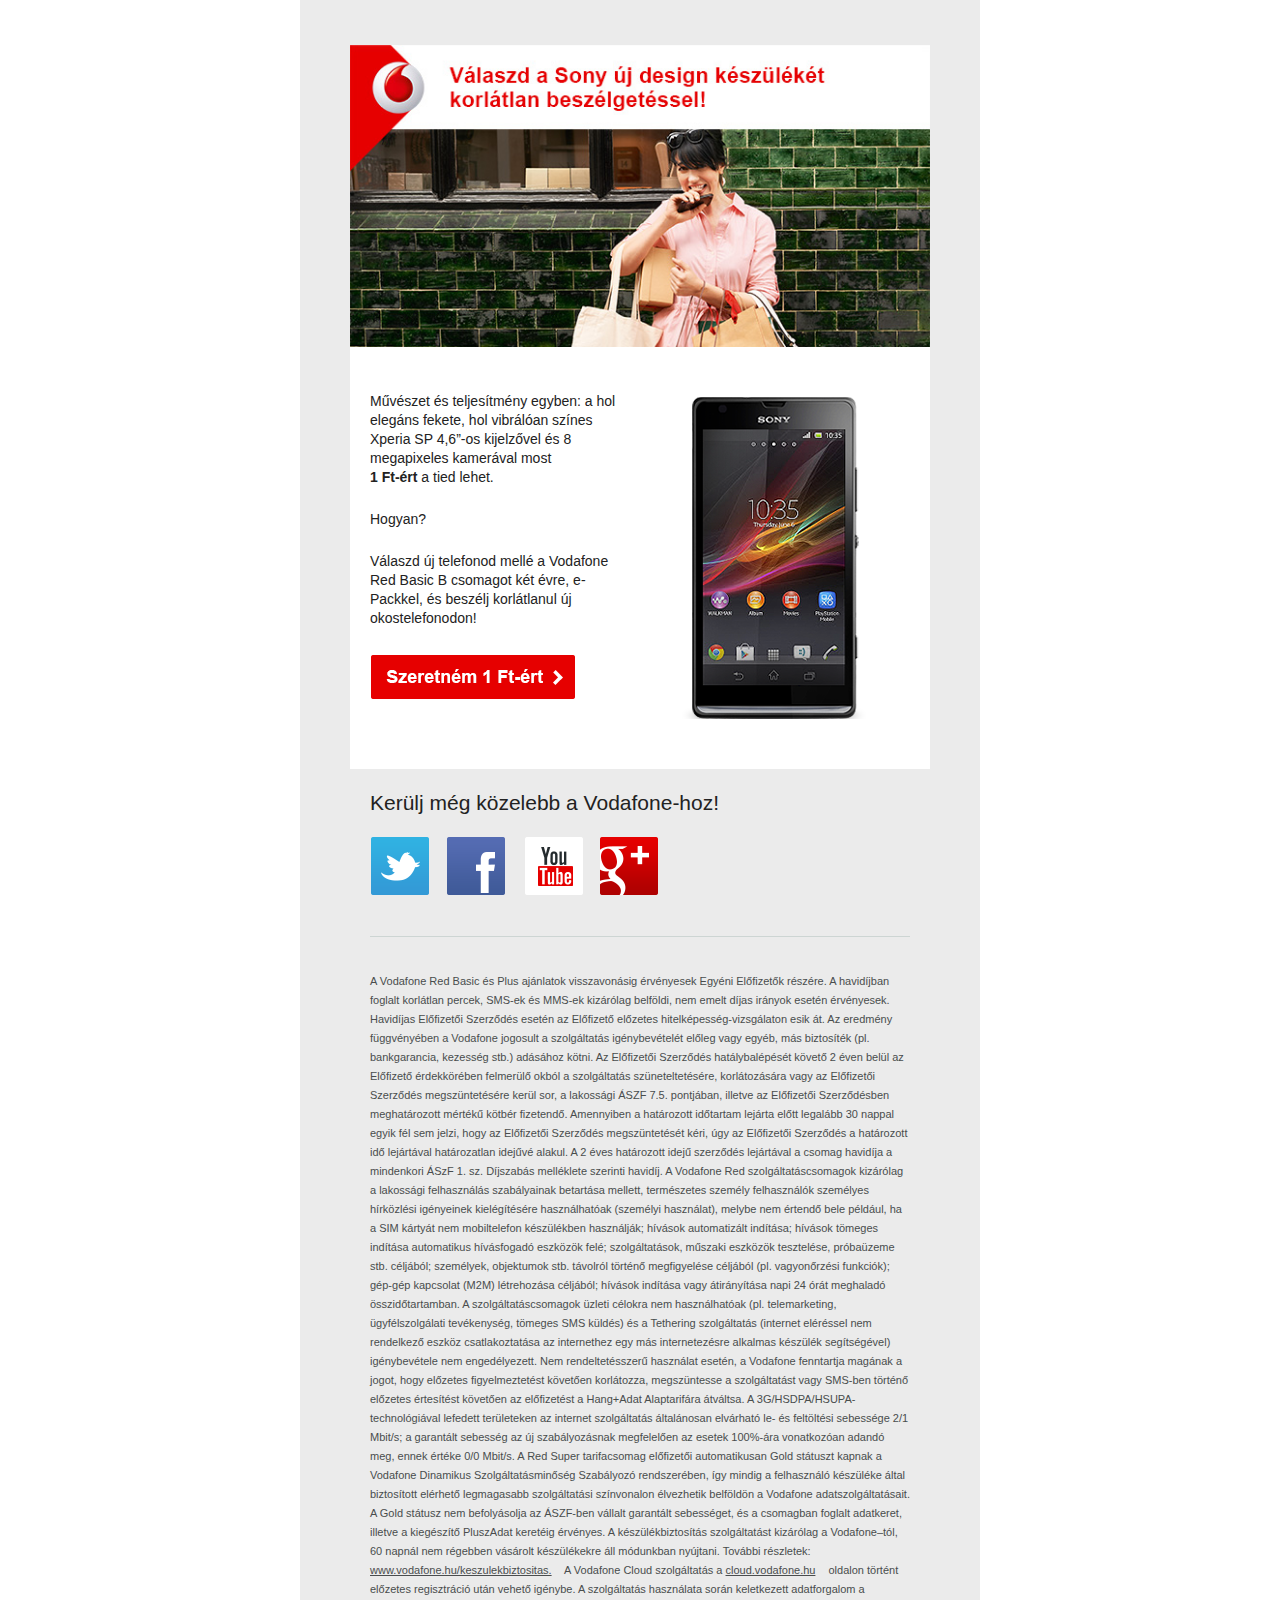
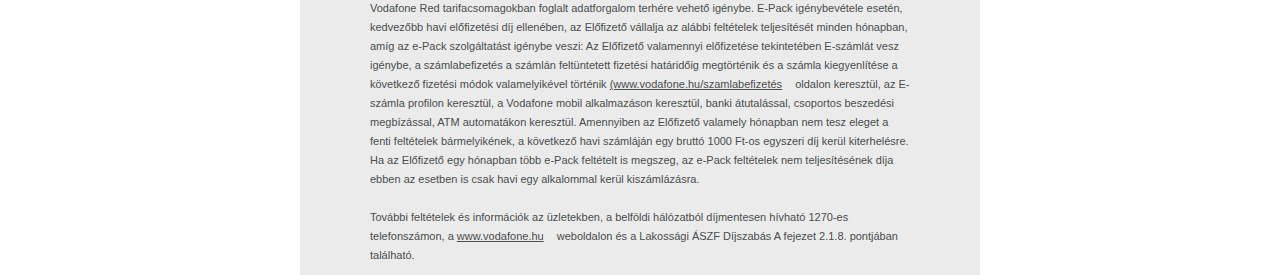
<file: index-source.html>
<!DOCTYPE html PUBLIC "-//W3C//DTD XHTML 1.0 Strict//EN" "http://www.w3.org/TR/xhtml1/DTD/xhtml1-strict.dtd">
<html xmlns="http://www.w3.org/1999/xhtml">
<head>
	<meta http-equiv="Content-Type" content="text/html; charset=utf-8" />
	<meta name="viewport" content="width=device-width"/>
	<style>
/**********************************************
* Ink v1.0.4 - Copyright 2013 ZURB Inc        *
**********************************************/

/* Client-specific Styles & Reset */

#outlook a { 
  padding:0; 
} 

body{ 
  width:100% !important; 
  -webkit-text-size-adjust:100%; 
  -ms-text-size-adjust:100%; 
  margin:0; 
  padding:0;
  color: #333;
  font-family: Arial , sans-serif !important;
  font-size: 15px!important;


}

.ExternalClass { 
  width:100%;
} 

.ExternalClass, 
.ExternalClass p, 
.ExternalClass span, 
.ExternalClass font, 
.ExternalClass td, 
.ExternalClass div { 
  line-height: 100%; 
} 

#backgroundTable { 
  margin:0; 
  padding:0; 
  width:100% !important; 
  line-height: 100% !important; 
}

img { 
  outline:none; 
  text-decoration:none; 
  -ms-interpolation-mode: bicubic;
  width: auto;
  max-width: 100%; 
  float: left; 
  clear: both; 
  display: block;
}

center {
  width: 100%;
  min-width: 580px;
}

a img { 
  border: none;
}

p {
  margin: 0 0 0 10px;
}

table {
  border-spacing: 0;
  border-collapse: collapse;
}

td { 
  word-break: break-word;
  -webkit-hyphens: auto;
  -moz-hyphens: auto;
  hyphens: auto;
  border-collapse: collapse !important; 
}

table, tr, td {
  padding: 0;
  vertical-align: top;
  text-align: left;
}

hr {
  color: #d9d9d9; 
  background-color: #d9d9d9; 
  height: 1px; 
  border: none;
}

/* Responsive Grid */

table.body {
  height: 100%;
  width: 100%;
}

table.container {
  width: 580px;
  margin: 0 auto;
  text-align: inherit;
  background: #ffffff;
}

table.row { 
  padding: 0px; 
  width: 100%;
  position: relative;
}

table.container table.row {
  display: block;
}

td.wrapper {
  /*padding: 40px 20px 0px 0px;*/
  position: relative;
  margin-top: 40px;
}

table.columns,
table.column {
  margin: 0 auto;
}

table.columns td,
table.column td {
  padding: 0px 0px 10px; 
}

table.columns td.sub-columns,
table.column td.sub-columns,
table.columns td.sub-column,
table.column td.sub-column {
  padding-right: 10px;
}

td.sub-column, td.sub-columns {
  min-width: 0px;
}

table.row td.last,
table.container td.last {
  padding-right: 0px;
}

table.one { width: 30px; }
table.two { width: 80px; }
table.three { width: 130px; }
table.four { width: 180px; }
table.five { width: 230px; }
table.six { width: 280px; }
table.seven { width: 330px; }
table.eight { width: 380px; }
table.nine { width: 430px; }
table.ten { width: 480px; }
table.eleven { width: 530px; }
table.twelve { width: 580px; }

table.one center { min-width: 30px; }
table.two center { min-width: 80px; }
table.three center { min-width: 130px; }
table.four center { min-width: 180px; }
table.five center { min-width: 230px; }
table.six center { min-width: 280px; }
table.seven center { min-width: 330px; }
table.eight center { min-width: 380px; }
table.nine center { min-width: 430px; }
table.ten center { min-width: 480px; }
table.eleven center { min-width: 530px; }
table.twelve center { min-width: 580px; }

.body .columns td.one,
.body .column td.one, { width: 8.333333% !important; }
.body .columns td.two,
.body .column td.two { width: 16.666666% !important; }
.body .columns td.three,
.body .column td.three { width: 25% !important; }
.body .columns td.four,
.body .column td.four { width: 33.333333% !important; }
.body .columns td.five,
.body .column td.five { width: 41.666666% !important; }
.body .columns td.six,
.body .column td.six { width: 50% !important; }
.body .columns td.seven,
.body .column td.seven { width: 58.333333% !important; }
.body .columns td.eight,
.body .column td.eight { width: 66.666666% !important; }
.body .columns td.nine,
.body .column td.nine { width: 75% !important; }
.body .columns td.ten,
.body .column td.ten { width: 83.333333% !important; }
.body .columns td.eleven,
.body .column td.eleven { width: 91.666666% !important; }
.body .columns td.twelve,
.body .column td.twelve { width: 100% !important; }

td.offset-by-one { padding-left: 50px; }
td.offset-by-two { padding-left: 100px; }
td.offset-by-three { padding-left: 150px; }
td.offset-by-four { padding-left: 200px; }
td.offset-by-five { padding-left: 250px; }
td.offset-by-six { padding-left: 300px; }
td.offset-by-seven { padding-left: 350px; }
td.offset-by-eight { padding-left: 400px; }
td.offset-by-nine { padding-left: 450px; }
td.offset-by-ten { padding-left: 500px; }
td.offset-by-eleven { padding-left: 550px; }

td.sub-offset-by-one { padding-left: 5.172413% !important; }
td.sub-offset-by-two { padding-left: 13.793102% !important; }
td.sub-offset-by-three { padding-left: 22.413791% !important; }
td.sub-offset-by-four { padding-left: 31.034480% !important; }
td.sub-offset-by-five { padding-left: 39.655169% !important; }
td.sub-offset-by-six { padding-left: 48.275858% !important; }
td.sub-offset-by-seven { padding-left: 56.896547% !important; }
td.sub-offset-by-eight { padding-left: 65.517236% !important; }
td.sub-offset-by-nine { padding-left: 74.137925% !important; }
td.sub-offset-by-ten { padding-left: 82.758614% !important; }
td.sub-offset-by-eleven { padding-left: 91.379303% !important; }

td.expander {
  visibility: hidden;
  width: 0px;
  padding: 0 !important;
}

table.columns .text-pad,
table.column .text-pad {
  padding-left: 10px;
  padding-right: 10px;
}

table.columns .left-text-pad,
table.columns .text-pad-left,
table.column .left-text-pad,
table.column .text-pad-left {
  padding-left: 10px;
}

table.columns .right-text-pad,
table.columns .text-pad-right,
table.column .right-text-pad,
table.column .text-pad-right {
  padding-right: 10px;
}

/* Block Grid */

.block-grid {
  width: 100%;
  max-width: 580px;
}

.block-grid td {
  display: inline-block;
  padding:10px;
}

.two-up td {
  width:256px;
}

.three-up td {
  width:173px;
}

.four-up td {
  width:125px;
}

.five-up td {
  width:96px;
}

.six-up td {
  width:76px;
}

.seven-up td {
  width:62px;
}

.eight-up td {
  width:52px;
}

/* Alignment & Visibility Classes */

table.center, td.center {
  text-align: center;
}

h1.center,
h2.center,
h3.center,
h4.center,
h5.center,
h6.center {
  text-align: center;
}

span.center {
  display: block;
  width: 100%;
  text-align: center;
}

img.center {
  margin: 0 auto;
  float: none;
}

.show-for-small,
.hide-for-desktop {
  display: none;
}

/* Typography */

body, table.body, h1, h2, h3, h4, h5, h6, p { 
  color: #222222;
  font-family: "Arial", "Helvetica", sans-serif; 
  font-weight: normal; 
  padding:0; 
  margin: 0;
  text-align: left; 
  line-height: 1.3;
  width: 680px;
  margin: 0 auto;

}

.body tr {
  background: #ebebeb;

}

h1, h2, h3, h4, h5, h6 {
  word-break: normal;
}

h1 {font-size: 40px;}
h2 {font-size: 36px;}
h3 {font-size: 32px;}
h4 {font-size: 28px;}
h5 {font-size: 24px;}
h6 {font-size: 20px;}
body, table.body, p {font-size: 14px;line-height:19px;}

p { 
  padding-bottom: 10px;
}

small {
  font-size: 10px;
}

a {
  color: #2ba6cb; 
  text-decoration: none;
}

a:hover { 
  color: #ff0000 !important;
}

a:active { 
  color: #ff0000 !important;
}

a:visited { 
  color: #ff0000 !important;
}

h1 a, 
h2 a, 
h3 a, 
h4 a, 
h5 a, 
h6 a {
  color: #2ba6cb;
}

h1 a:active, 
h2 a:active,  
h3 a:active, 
h4 a:active, 
h5 a:active, 
h6 a:active { 
  color: #2ba6cb !important; 
} 

h1 a:visited, 
h2 a:visited,  
h3 a:visited, 
h4 a:visited, 
h5 a:visited, 
h6 a:visited { 
  color: #2ba6cb !important; 
} 

/* Panels */

td.panel {
/*  background: #f2f2f2;
  border: 1px solid #d9d9d9;
  padding: 10px !important;*/
}

/* Buttons */

table.button,
table.tiny-button,
table.small-button,
table.medium-button,
table.large-button {
  width: 100%;
  overflow: hidden;
}

table.button td,
table.tiny-button td,
table.small-button td,
table.medium-button td,
table.large-button td {
  display: block;
  width: auto !important;
  text-align: center;
  background: #2ba6cb;
  border: 1px solid #2284a1;
  color: #ffffff;
  padding: 8px 0;
}

table.tiny-button td {
  padding: 5px 0 4px;
}

table.small-button td {
  padding: 8px 0 7px;
}

table.medium-button td {
  padding: 12px 0 10px;
}

table.large-button td {
  padding: 21px 0 18px;
}

table.button td a,
table.tiny-button td a,
table.small-button td a,
table.medium-button td a,
table.large-button td a {
  font-weight: bold;
  text-decoration: none;
  font-family: Helvetica, Arial, sans-serif;
  color: #ffffff;
  font-size: 16px;
}

table.tiny-button td a {
  font-size: 12px;
  font-weight: normal;
}

table.small-button td a {
  font-size: 16px;
}

table.medium-button td a {
  font-size: 20px;
}

table.large-button td a {
  font-size: 24px;
}

table.button:hover td,
table.button:visited td,
table.button:active td {
  background: #2795b6 !important;
}

table.button:hover td a,
table.button:visited td a,
table.button:active td a {
  color: #fff !important;
}

table.button:hover td,
table.tiny-button:hover td,
table.small-button:hover td,
table.medium-button:hover td,
table.large-button:hover td {
  background: #2795b6 !important;
}

table.button:hover td a,
table.button:active td a,
table.button td a:visited,
table.tiny-button:hover td a,
table.tiny-button:active td a,
table.tiny-button td a:visited,
table.small-button:hover td a,
table.small-button:active td a,
table.small-button td a:visited,
table.medium-button:hover td a,
table.medium-button:active td a,
table.medium-button td a:visited,
table.large-button:hover td a,
table.large-button:active td a,
table.large-button td a:visited {
  color: #ffffff !important; 
}

table.secondary td {
  background: #e9e9e9;
  border-color: #d0d0d0;
  color: #555;
}

table.secondary td a {
  color: #555;
}

table.secondary:hover td {
  background: #d0d0d0 !important;
  color: #555;
}

table.secondary:hover td a,
table.secondary td a:visited,
table.secondary:active td a {
  color: #555 !important;
}

table.success td {
  background: #5da423;
  border-color: #457a1a;
}

table.success:hover td {
  background: #457a1a !important;
}

table.alert td {
  background: #c60f13;
  border-color: #970b0e;
}

table.alert:hover td {
  background: #970b0e !important;
}

table.radius td {
  -webkit-border-radius: 3px;
  -moz-border-radius: 3px;
  border-radius: 3px;
}

table.round td {
  -webkit-border-radius: 500px;
  -moz-border-radius: 500px;
  border-radius: 500px;
}

/* Outlook First */

body.outlook p {
  display: inline !important;
}

/*  Media Queries */

@media only screen and (max-width: 600px) {

  table[class="body"] img {
    width: auto !important;
    height: auto !important;
  }

  table[class="body"] center {
    min-width: 0 !important;
  }

  table[class="body"] .container {
    width: 95% !important;
  }

  table[class="body"] .row {
    width: 100% !important;
    display: block !important;
  }

  table[class="body"] .wrapper {
    display: block !important;
    padding-right: 0 !important;
  }

  table[class="body"] .columns,
  table[class="body"] .column {
    table-layout: fixed !important;
    float: none !important;
    width: 100% !important;
    padding-right: 0px !important;
    padding-left: 0px !important;
    display: block !important;
  }

  table[class="body"] .wrapper.first .columns,
  table[class="body"] .wrapper.first .column {
    display: table !important;
  }

  table[class="body"] table.columns td,
  table[class="body"] table.column td {
    width: 100% !important;
  }

  table[class="body"] td.offset-by-one,
  table[class="body"] td.offset-by-two,
  table[class="body"] td.offset-by-three,
  table[class="body"] td.offset-by-four,
  table[class="body"] td.offset-by-five,
  table[class="body"] td.offset-by-six,
  table[class="body"] td.offset-by-seven,
  table[class="body"] td.offset-by-eight,
  table[class="body"] td.offset-by-nine,
  table[class="body"] td.offset-by-ten,
  table[class="body"] td.offset-by-eleven {
    padding-left: 0 !important;
  }

  table[class="body"] .expander {
    width: 9999px !important;
  }

  table[class="body"] .right-text-pad,
  table[class="body"] .text-pad-right {
    padding-left: 10px !important;
  }

  table[class="body"] .left-text-pad,
  table[class="body"] .text-pad-left {
    padding-right: 10px !important;
  }

  table[class="body"] .hide-for-small,
  table[class="body"] .show-for-desktop {
    display: none !important;
  }

  table[class="body"] .show-for-small,
  table[class="body"] .hide-for-desktop {
    display: inherit !important;
  }
}

  </style>
  <style>
		
    table.facebook td {
      background: #3b5998;
      border-color: #2d4473;
    }

    table.facebook:hover td {
      background: #2d4473 !important;
    }

    table.twitter td {
      background: #00acee;
      border-color: #0087bb;
    }

    table.twitter:hover td {
      background: #0087bb !important;
    }

    table.google-plus td {
      background-color: #DB4A39;
      border-color: #CC0000;
    }

    table.google-plus:hover td {
      background: #CC0000 !important;
    }

    .template-label {
      color: #ffffff;
      font-weight: bold;
      font-size: 11px;
    }

    .callout .wrapper {
      padding-bottom: 20px;
    }

    .callout .panel {
      background: #ECF8FF;
      border-color: #b9e5ff;
    }

    .header {
      background: #999999;
    }

    .footer .wrapper {
      background: #ebebeb;
    }

    .footer h5 {
      padding-bottom: 10px;
    }

    table.columns .text-pad {
      padding-left: 10px;
      padding-right: 10px;
    }

    table.columns .left-text-pad {
      padding-left: 10px;
    }

    table.columns .right-text-pad {
      padding-right: 10px;
    }

    @media only screen and (max-width: 600px) {

      table[class="body"] .right-text-pad {
        padding-left: 10px !important;
      }

      table[class="body"] .left-text-pad {
        padding-right: 10px !important;
      }
    }
    .header {
      background: url("images/header.jpg") no-repeat;
      width: 600px;
      height: 312px;
      display: block;

    }
    .twelve {
      background: #ffffff;
    }
    .phone {
      background: url("images/phone.png") no-repeat;
      width: 174px;
      height: 359px;
      display: inline-block;


    }
    .panel div {
      margin-top: 20px;

    }
    .btn-buy {
      background: url("images/btn-buy.png") no-repeat;
      width: 208px;
      height: 53px;
      display: block; 
    }
    .main-content {
      width: 580px!important;
      background: #ffffff;
    }
    .main-content tr td {
      padding: 10px;
      background: #ffffff;

    }
    .main-content tr {
      background: #ffffff;
    }
    .two-up div {
      margin-bottom: 23px;
    }
    .main-content .block-grid .right {
      text-align: center;

    }


    .tweet {
      background: url("images/icon-twitter.png") no-repeat;
      width: 64px;
      height: 64px;
      display: inline-block; 
    }
    .fb {
      background: url("images/icon-fb.png") no-repeat;
      width: 64px;
      height: 64px;
      display: inline-block; 
    }
    .youtube {
      background: url("images/icon-youtube.png") no-repeat;
      width: 64px;
      height: 64px;
      display: inline-block; 
    }
    .google {
      background: url("images/icon-google.png") no-repeat;
      width: 64px;
      height: 64px;
      display: inline-block; 
    }
    .gray {
      background-color: #ebebeb!important;
      width: 600px!important;

    }
    .gray h3 {
      font-size: 21px;
      margin:20px 0 20px 0;
    }
    .footer-text {
      color: #494d4d;
      font-family: "Arial";
      font-size: 11px;
      border-top: 1px solid #cdd5d3;
      padding-top: 35px;
      width: 540px;

    }
    .mgBottom30 {
      margin-bottom: 35px!important;

    }
    .right a {
      display: inline-block;

    }
    .gray a {
      display: inline-block;
      margin-right: 10px;

    }
    .wrapper {
      width: 540px;
      margin: 0 auto;
    }
    .strong-text {
      font-weight: bold;

    }
    .link {
      color: #4a4d4e;
      font-family: "Arial";
      font-size: 11px;
      text-decoration: underline;

    }
    .padding-top-20 {
      padding-top: 45px;
    }
    .block-grid tr td {
      padding-top: 35px;
      padding-bottom: 35px;
    }



	</style>
</head>
<body>
  <table class="body">
      <tr>
      <td>
      <table class="container">
        <tr>
          <td class="padding-top-20">
              <a target="_blank" href="https://www.vodafone.hu/lakossagi/telefonok-tarifak/aktualis-ajanlatok/akcio/okostelefonok-vodafone-reddel#sony-xperia-sp"  >
                <img src="images/header.jpg" alt="Vodafone" />
              </a>
          </td>
        </tr>
      </table>
      <table  class="container main-content">
        <tr>
          <td>
            <table class="block-grid two-up ">
              <tr>
                <td>
                  <div>
                      Művészet és teljesítmény egyben: 
                      a hol elegáns fekete, hol vibrálóan színes Xperia SP 4,6”-os kijelzővel 
                      és 8 megapixeles kamerával most <br />
                      <span class="strong-text">1 Ft-ért</span> a tied lehet.
                  </div>
                  <div>
                      Hogyan? 
                  </div>
                  <div>
                      Válaszd új telefonod mellé 
                      a Vodafone Red Basic B csomagot 
                      két évre, e-Packkel, és beszélj korlátlanul új okostelefonodon!
                  </div>
                    <a target="_blank" href="https://www.vodafone.hu/lakossagi/telefonok-tarifak/aktualis-ajanlatok/akcio/okostelefonok-vodafone-reddel#sony-xperia-sp" >
                        <img src="images/btn-buy.png" alt="Vodafone" />
                    </a>

                </td><td align="right" class="right"> <!-- Make sure the tags are directly next to each other -->

                      <a target="_blank" href="https://www.vodafone.hu/lakossagi/telefonok-tarifak/aktualis-ajanlatok/akcio/okostelefonok-vodafone-reddel#sony-xperia-sp" >
                          <img src="images/phone.png" alt="Vodafone" />
                      </a>

                </td>
              </tr>
            </table>

          </td>
        </tr>
      </table>
      <table class="container gray mgBottom30">
        <tr>
          <td>
             <div class="wrapper"> <h3> Kerülj még közelebb a Vodafone-hoz!</h3></div>
          </td>
        </tr>
        <tr>

          <td>
            <div class="wrapper">
              <a target="_blank" href="https://twitter.com/Vodafone_HU">
                <img src="images/icon-twitter.png" alt="Vodafone" />
            </a>
            <a target="_blank" href="https://www.facebook.com/vodafonehungary" >
                <img src="images/icon-fb.png" alt="Vodafone" />
            </a>
            <a target="_blank" href="http://www.youtube.com/user/VodafoneHU">
                <img src="images/icon-youtube.png" alt="Vodafone" />
            </a>
            <a target="_blank" href="https://plus.google.com/+vodafonehungary/posts">
                <img src="images/icon-google.png" alt="Vodafone" />
            </a>
          </div>
        </td>
        </tr>
      </table>
      <table class="container gray">
        <tr>
          <td>
            <p class="footer-text">
              A Vodafone Red Basic és Plus ajánlatok visszavonásig érvényesek Egyéni Előfizetők részére. A havidíjban foglalt korlátlan percek, SMS-ek és MMS-ek kizárólag belföldi, nem emelt díjas irányok esetén érvényesek. Havidíjas Előfizetői Szerződés esetén az Előfizető előzetes hitelképesség-vizsgálaton esik át. Az eredmény függvényében a Vodafone jogosult a szolgáltatás igénybevételét előleg vagy egyéb, más biztosíték (pl. bankgarancia, kezesség stb.) adásához kötni. Az Előfizetői Szerződés hatálybalépését követő 2 éven belül az Előfizető érdekkörében felmerülő okból a szolgáltatás szüneteltetésére, korlátozására vagy az Előfizetői Szerződés megszüntetésére kerül sor, a lakossági ÁSZF 7.5. pontjában, illetve az Előfizetői Szerződésben meghatározott mértékű kötbér fizetendő. Amennyiben a határozott időtartam lejárta előtt legalább 30 nappal egyik fél sem jelzi, hogy az Előfizetői Szerződés megszüntetését kéri, úgy az Előfizetői Szerződés a határozott idő lejártával határozatlan idejűvé alakul. A 2 éves határozott idejű szerződés lejártával a csomag havidíja a mindenkori ÁSzF 1. sz. Díjszabás melléklete szerinti havidíj. A Vodafone Red szolgáltatáscsomagok kizárólag a lakossági felhasználás szabályainak betartása mellett, természetes személy felhasználók személyes hírközlési igényeinek kielégítésére használhatóak (személyi használat), melybe nem értendő bele például, ha a SIM kártyát nem mobiltelefon készülékben használják; hívások automatizált indítása; hívások tömeges indítása automatikus hívásfogadó eszközök felé; szolgáltatások, műszaki eszközök tesztelése, próbaüzeme stb. céljából; személyek, objektumok stb. távolról történő megfigyelése céljából (pl. vagyonőrzési funkciók); gép-gép kapcsolat (M2M) létrehozása céljából; hívások indítása vagy átirányítása napi 24 órát meghaladó összidőtartamban. A szolgáltatáscsomagok üzleti célokra nem használhatóak (pl. telemarketing, ügyfélszolgálati tevékenység, tömeges SMS küldés) és a Tethering szolgáltatás (internet eléréssel nem rendelkező eszköz csatlakoztatása az internethez egy más internetezésre alkalmas készülék segítségével) igénybevétele nem engedélyezett. Nem rendeltetésszerű használat esetén, a Vodafone fenntartja magának a jogot, hogy előzetes figyelmeztetést követően korlátozza, megszüntesse a szolgáltatást vagy SMS-ben történő előzetes értesítést követően az előfizetést a Hang+Adat Alaptarifára átváltsa. A 3G/HSDPA/HSUPA-technológiával lefedett területeken az internet szolgáltatás általánosan elvárható le- és feltöltési sebessége 2/1 Mbit/s; a garantált sebesség az új szabályozásnak megfelelően az esetek 100%-ára vonatkozóan adandó meg, ennek értéke 0/0 Mbit/s. A Red Super tarifacsomag előfizetői automatikusan Gold státuszt kapnak a Vodafone Dinamikus Szolgáltatásminőség Szabályozó rendszerében, így mindig a felhasználó készüléke által biztosított elérhető legmagasabb szolgáltatási színvonalon élvezhetik belföldön a Vodafone adatszolgáltatásait. A Gold státusz nem befolyásolja az ÁSZF-ben vállalt garantált sebességet, és a csomagban foglalt adatkeret, illetve a kiegészítő PluszAdat keretéig érvényes. A készülékbiztosítás szolgáltatást kizárólag a Vodafone–tól, 60 napnál nem régebben vásárolt készülékekre áll módunkban nyújtani. További részletek:<a href="http://vodafone.hu/keszulekbiztositas" target="_blank" class="link">www.vodafone.hu/keszulekbiztositas.</a> A Vodafone Cloud szolgáltatás a <a class="link" href="http://cloud.vodafone.hu" target="_blank"> cloud.vodafone.hu</a> oldalon történt előzetes regisztráció után vehető igénybe. A szolgáltatás használata során keletkezett adatforgalom a Vodafone Red tarifacsomagokban foglalt adatforgalom terhére vehető igénybe. E-Pack igénybevétele esetén, kedvezőbb havi előfizetési díj ellenében, az Előfizető vállalja az alábbi feltételek teljesítését minden hónapban, amíg az e-Pack szolgáltatást igénybe veszi: Az Előfizető valamennyi előfizetése tekintetében E-számlát vesz igénybe, a számlabefizetés a számlán feltüntetett fizetési határidőig megtörténik és a számla kiegyenlítése a következő fizetési módok valamelyikével történik <a href="http://vodafone.hu/szamlabefizetés" class="link" target="_blank">(www.vodafone.hu/szamlabefizetés</a> oldalon keresztül, az E-számla profilon keresztül, a Vodafone mobil alkalmazáson keresztül, banki átutalással, csoportos beszedési megbízással, ATM automatákon keresztül. Amennyiben az Előfizető valamely hónapban nem tesz eleget a fenti feltételek bármelyikének, a következő havi számláján egy bruttó 1000 Ft-os egyszeri díj kerül kiterhelésre. Ha az Előfizető egy hónapban több e-Pack feltételt is megszeg, az e-Pack feltételek nem teljesítésének díja ebben az esetben is csak havi egy alkalommal kerül kiszámlázásra. 
              <br />
              <br />
              További feltételek és információk az üzletekben, a belföldi hálózatból díjmentesen hívható 1270-es telefonszámon, a <a target="_blank" class="link" href="http://vodafone.hu">www.vodafone.hu</a> weboldalon és a Lakossági ÁSZF Díjszabás A fejezet 2.1.8. pontjában található.
            </p>
          </td>
        </tr>
      </table>
    </td>
    </tr>
  </table>
</body>
</html>
</file>
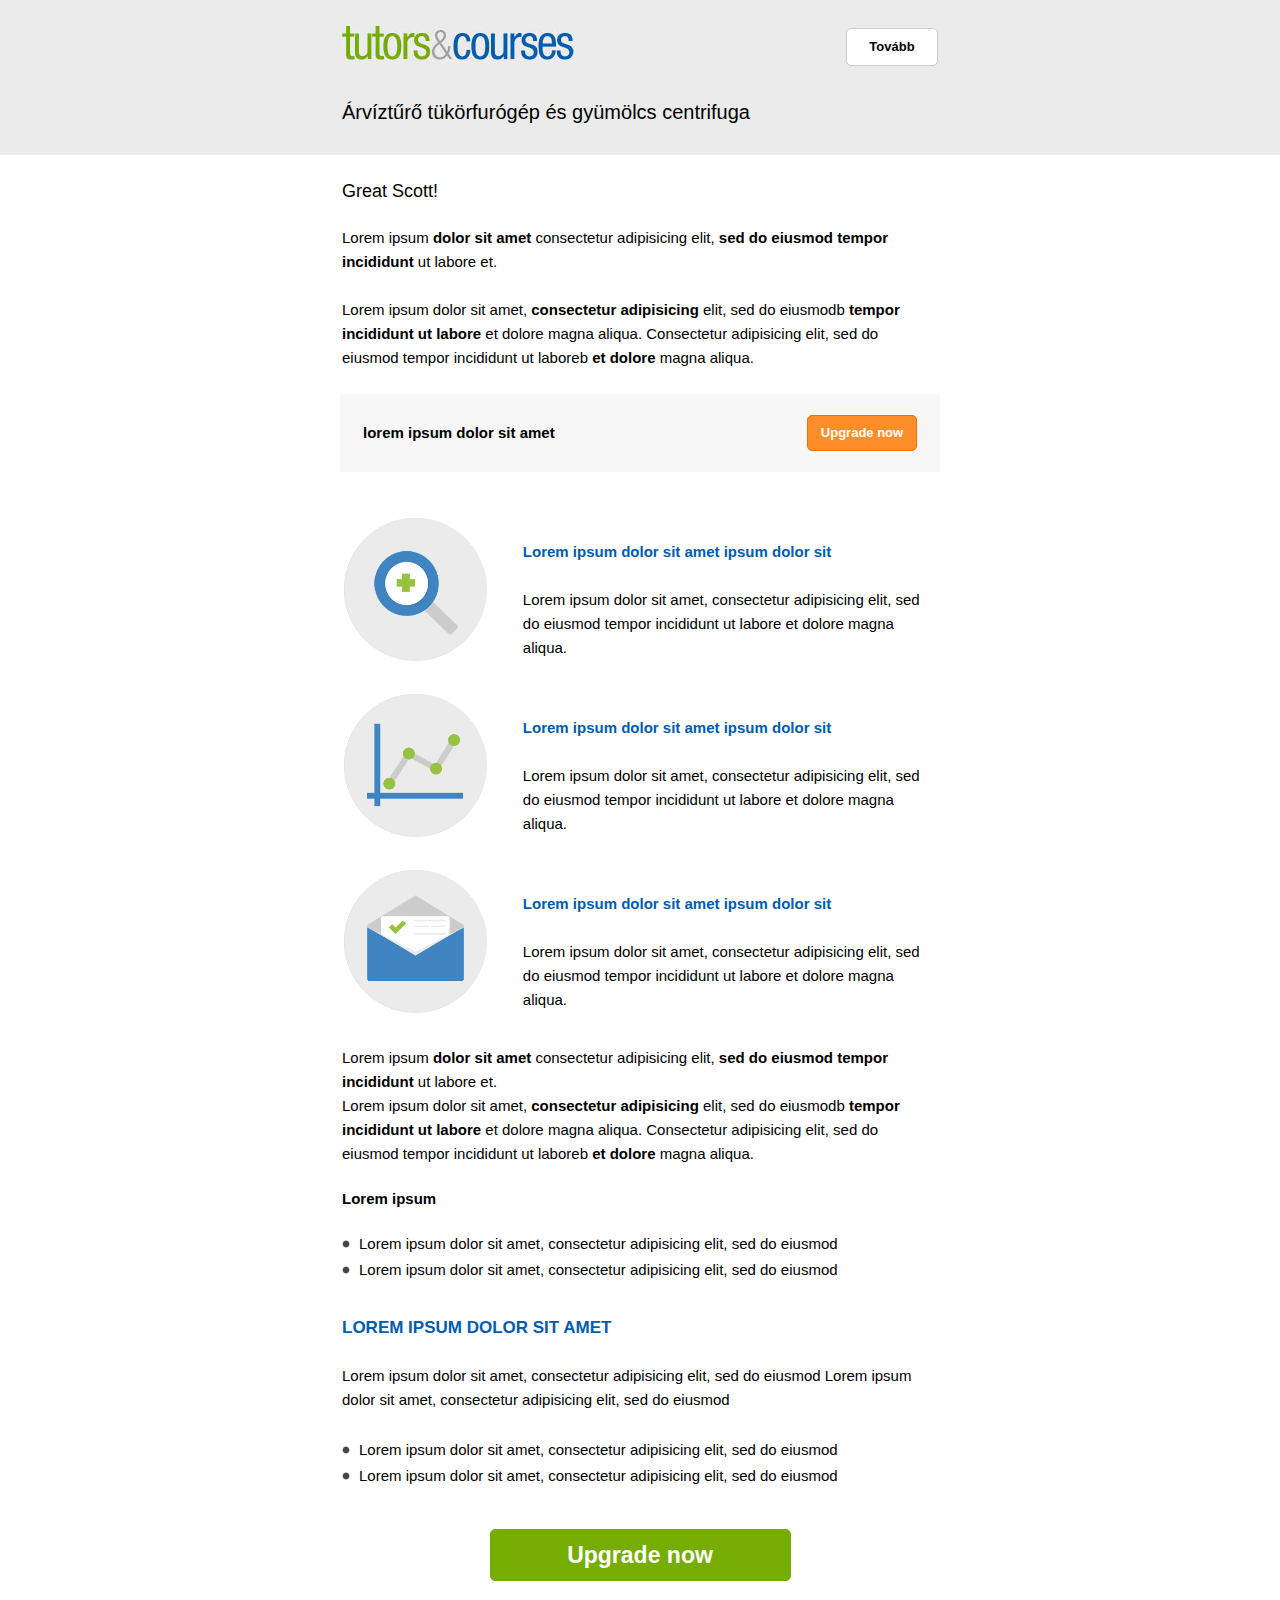
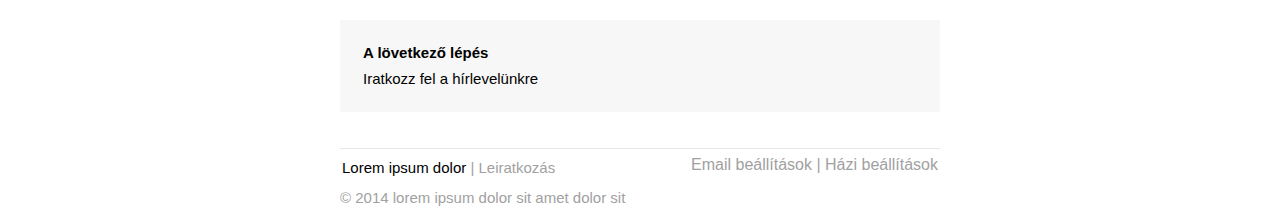
<file: index_src.html>
<!DOCTYPE html PUBLIC "-//W3C//DTD XHTML 1.0 Transitional//EN" "http://www.w3.org/TR/xhtml1/DTD/xhtml1-transitional.dtd">
<html>
<head>
<!-- If you delete this meta tag, the ground will open and swallow you. -->
<meta name="viewport" content="width=device-width" />

<meta http-equiv="Content-Type" content="text/html; charset=UTF-8" />
<title>Tutors&Courses</title>
	
<link rel="stylesheet" type="text/css" href="stylesheets/email.css" >

<style type="text/css">
	
</style>

</head>
 
<body bgcolor="#FFFFFF" topmargin="0" leftmargin="0" marginheight="0" marginwidth="0">

<!-- HEADER -->
<table class="head-wrap" bgcolor="#ebebeb">
	<tr>
		<td></td>
		<td class="header container" align="">
			
			<!-- /content -->
			<div class="content">
				<table bgcolor="#ebebeb" >
					<tr>
						<td height="15px"></td>
					</tr>
					<tr>
						<td><img src="images/logo.jpg" /></td>
						<td align="right">
						<div>
						<!--[if mso]>
						  <v:roundrect xmlns:v="urn:schemas-microsoft-com:vml" xmlns:w="urn:schemas-microsoft-com:office:word" href="http://" style="height:36px;v-text-anchor:middle;width:90px;" arcsize="14%" strokecolor="#cdcdcd" fillcolor="#ffffff">
						    <w:anchorlock/>
						    <center style="color:#000000;font-family:sans-serif;font-size:13px;font-weight:bold;">Tovább</center>
						  </v:roundrect>
						<![endif]-->
						<a href="http://"
						style="background-color:#ffffff;border:1px solid #cdcdcd;border-radius:5px;color:#000000;display:inline-block;font-family:sans-serif;font-size:13px;font-weight:bold;line-height:36px;text-align:center;text-decoration:none;width:90px;-webkit-text-size-adjust:none;mso-hide:all;">Tovább</a></div>
						</td>
					</tr>
					<tr>
						<td height="25px"></td>
					</tr>
					<tr>
						<td>
							<h1>Árvíztűrő tükörfurógép és gyümölcs centrifuga</h1>
						</td>
					</tr>
					<tr>
						<td height="25px"></td>
					</tr>
				</table>
			</div><!-- /content -->
			
		</td>
		<td></td>
	</tr>
</table><!-- /HEADER -->

<!-- BODY -->
<table class="body-wrap" bgcolor="">
	<tr>
		<td></td>
		<td class="container" align="" bgcolor="#FFFFFF">
			
			<!-- content -->
			<div class="content">
				<table>
					<tr>
						<td height="20px"></td>
					</tr>
					<tr>
						<td>
							<h2>Great Scott!</h2>
						</td>
					</tr>
					<tr>
						<td height="20px"></td>
					</tr>
					<tr>
						<td>
							<p>Lorem ipsum <b>dolor sit amet</b> consectetur adipisicing elit, <b>sed do eiusmod tempor incididunt</b> ut labore et.</p>
						</td>
					</tr>
					<tr>
						<td height="20px"></td>
					</tr>
					<tr>
						<td>
							<p>Lorem ipsum dolor sit amet, <b>consectetur adipisicing</b> elit, sed do eiusmodb	<b> tempor incididunt ut labore</b> et dolore magna aliqua. Consectetur adipisicing elit, sed do eiusmod tempor incididunt ut laboreb <b> et dolore</b> magna aliqua. </p>
						</td>
					</tr>
					<tr>
						<td height="20px"></td>
					</tr>
				</table>
			</div><!-- /content -->

			<table class="head-wrap" bgcolor="#f7f7f7">
				<tr>
					<td></td>
					<td class="header container" align="">
						
						<!-- /content -->
						<div class="content">
							<table bgcolor="#f7f7f7" >
								<tr>
									<td height="15px"></td>
								</tr>
								<tr>
									<td align="left" width="15px"></td>
									<td align="left">
										<p><b>lorem ipsum dolor sit amet</b></p>
									</td>
									<td align="right">
									<div>
										<div><!--[if mso]>
										  <v:roundrect xmlns:v="urn:schemas-microsoft-com:vml" xmlns:w="urn:schemas-microsoft-com:office:word" href="http://" style="height:34px;v-text-anchor:middle;width:108px;" arcsize="15%" strokecolor="#ef6f01" fillcolor="#ff8d2a">
										    <w:anchorlock/>
										    <center style="color:#ffffff;font-family:sans-serif;font-size:13px;font-weight:bold;">Upgrade now</center>
										  </v:roundrect>
										<![endif]--><a href="http://"
										style="background-color:#ff8d2a;border:1px solid #ef6f01;border-radius:5px;color:#ffffff;display:inline-block;font-family:sans-serif;font-size:13px;font-weight:bold;line-height:34px;text-align:center;text-decoration:none;width:108px;-webkit-text-size-adjust:none;mso-hide:all;">Upgrade now</a></div>
									</td>
									<td width="15px" align="right"></td>
								</tr>
								<tr>
									<td height="15px"></td>
								</tr>
							</table>
						</div><!-- /content -->
						
					</td>
					<td></td>
				</tr>
			</table>

			<!-- news section-->
			<table bgcolor="" class="news_item" width="100%">
				<tr>
					<td height="40px"></td>
				</tr>
				<tr>
					<td>
						<div class="column_26">
							<table bgcolor="" align="left">
								<tr>
									<td>
										<img src="images/tutor-series-1.gif" />
									</td>
									<td width="4%"></td>
								</tr>
							</table>
						</div>
						<div class="column_70">
							<table bgcolor="" align="left">
								<tr>
									<td height="20px"></td>
								</tr>
								<tr>
									<td>
										<p class="blue_text" ><b>Lorem ipsum dolor sit amet ipsum dolor sit </b></p>
									</td>
								</tr>
								<tr>
									<td height="20px"></td>
								</tr>
								<tr>
									<td>
										<p class="">Lorem ipsum dolor sit amet, consectetur adipisicing elit, sed do eiusmod tempor incididunt ut labore et dolore magna aliqua. </p>
									</td>
								</tr>
							</table>
						</div>
						<div class="clear"></div>
					</td>
				</tr>

				<tr>
					<td height="25px"></td>
				</tr>

				<tr>
					<td>
						<div class="column_26">
							<table bgcolor="" align="left">
								<tr>
									<td>
										<img src="images/tutor-series-2.gif" />
									</td>
									<td width="4%"></td>
								</tr>
							</table>
						</div>
						<div class="column_70">
							<table bgcolor="" align="left">
								<tr>
									<td height="20px"></td>
								</tr>
								<tr>
									<td>
										<p class="blue_text" ><b>Lorem ipsum dolor sit amet ipsum dolor sit </b></p>
									</td>
								</tr>
								<tr>
									<td height="20px"></td>
								</tr>
								<tr>
									<td>
										<p class="">Lorem ipsum dolor sit amet, consectetur adipisicing elit, sed do eiusmod tempor incididunt ut labore et dolore magna aliqua. </p>
									</td>
								</tr>
							</table>
						</div>
						<div class="clear"></div>
					</td>
				</tr>

				<tr>
					<td height="25px"></td>
				</tr>

				<tr>
					<td>
						<div class="column_26">
							<table bgcolor="" align="left">
								<tr>
									<td>
										<img src="images/tutor-series-3.gif" />
									</td>
									<td width="4%"></td>
								</tr>
							</table>
						</div>
						<div class="column_70">
							<table bgcolor="" align="left">
								<tr>
									<td height="20px"></td>
								</tr>
								<tr>
									<td>
										<p class="blue_text" ><b>Lorem ipsum dolor sit amet ipsum dolor sit </b></p>
									</td>
								</tr>
								<tr>
									<td height="20px"></td>
								</tr>
								<tr>
									<td>
										<p class="">Lorem ipsum dolor sit amet, consectetur adipisicing elit, sed do eiusmod tempor incididunt ut labore et dolore magna aliqua. </p>
									</td>
								</tr>
							</table>
						</div>
						<div class="clear"></div>
					</td>
				</tr>
				<tr>
					<td height="25px"></td>
				</tr>
			</table>
			<!-- /news section -->

			<!-- content -->
			<div class="content">
				<table>
					<tr>
						<td>
							<p>Lorem ipsum <b>dolor sit amet</b> consectetur adipisicing elit, <b>sed do eiusmod tempor incididunt</b> ut labore et.</p>
							<p>Lorem ipsum dolor sit amet, <b>consectetur adipisicing</b> elit, sed do eiusmodb	<b> tempor incididunt ut labore</b> et dolore magna aliqua. Consectetur adipisicing elit, sed do eiusmod tempor incididunt ut laboreb <b> et dolore</b> magna aliqua. </p>
						</td>
					</tr>
					<tr>
						<td height="15px"></td>
					</tr>
				</table>
			</div><!-- /content -->

			<!-- content -->
			<div class="content">
				<table>
					<tr>
						<td>
							<p><b>Lorem ipsum</b></p>
						</td>
					</tr>
					<tr>
						<td height="15px"></td>
					</tr>
				</table>
				<table bgcolor="">
					<tr>
						<td width="15px"><img width="8px" src="images/bullet.gif"></td>
						<td>
							<p>Lorem ipsum dolor sit amet, consectetur adipisicing elit, sed do eiusmod</p>
						</td>
					</tr>
					<tr>
						<td width="15px"><img width="8px" src="images/bullet.gif"></td>
						<td>
							<p>Lorem ipsum dolor sit amet, consectetur adipisicing elit, sed do eiusmod</p>
						</td>
					</tr>
					<tr>
						<td height="30px"></td>
					</tr>
				</table>
			</div><!-- /content -->

			<!-- content -->
			<div class="content">
				<table>
					<tr>
						<td>
							<h5 class="upperFont blue_text">Lorem ipsum dolor sit amet</h4>
						</td>
					</tr>
					<tr>
						<td height="20"></td>
					</tr>
				</table>
				<table bgcolor="">
					<tr>
						<td>
							<p>
								Lorem ipsum dolor sit amet, consectetur adipisicing elit, sed do eiusmod
								Lorem ipsum dolor sit amet, consectetur adipisicing elit, sed do eiusmod
							</p>
						</td>
					</tr>
					<tr>
						<td height="20"></td>
					</tr>
				</table>
				<table bgcolor="">
					<tr>
						<td width="15px"><img width="8px" src="images/bullet.gif"></td>
						<td>
							<p>Lorem ipsum dolor sit amet, consectetur adipisicing elit, sed do eiusmod</p>
						</td>
					</tr>
					<tr>
						<td width="15px"><img width="8px" src="images/bullet.gif"></td>
						<td>
							<p>Lorem ipsum dolor sit amet, consectetur adipisicing elit, sed do eiusmod</p>
						</td>
					</tr>
					<tr>
						<td height="35px"></td>
					</tr>
				</table>
			</div><!-- /content -->

			<!-- content -->
			<div class="content">
				<table>
					<tr>
						<td align="center">
							<div><!--[if mso]>
							  <v:roundrect xmlns:v="urn:schemas-microsoft-com:vml" xmlns:w="urn:schemas-microsoft-com:office:word" href="http://" style="height:50px;v-text-anchor:middle;width:299px;" arcsize="10%" strokecolor="#75ad02" fillcolor="#75ad02">
							    <w:anchorlock/>
							    <center style="color:#ffffff;font-family:sans-serif;font-size:23px;font-weight:bold;">Upgrade now</center>
							  </v:roundrect>
							<![endif]--><a href="http://"
							style="background-color:#75ad02;border:1px solid #75ad02;border-radius:5px;color:#ffffff;display:inline-block;font-family:sans-serif;font-size:23px;font-weight:bold;line-height:50px;text-align:center;text-decoration:none;width:299px;-webkit-text-size-adjust:none;mso-hide:all;">Upgrade now</a>
							</div>		
						</td>
					</tr>
					<tr>
						<td height="35px"></td>
					</tr>
				</table>
			</div><!-- /content -->

			<table class="head-wrap" bgcolor="#f7f7f7">
				<tr>
					<td height="15px"></td>
				</tr>
				<tr>
					<td></td>
					<td class="header container" align="">
						
						<!-- /content -->
						<div class="content">
							<table bgcolor="#f7f7f7" >
								<tr>
									<td width="15px"></td>
									<td>
										<p><b>A lövetkező lépés</b></p>
									</td>
									<td width="15px"></td>
								</tr>
								<tr>
									<td width="15px"></td>
									<td>
										<p>Iratkozz fel a hírlevelünkre</p>
									</td>
									<td width="15px"></td>
								</tr>
							</table>
						</div><!-- /content -->
						
					</td>
					<td></td>
				</tr>
				<tr>
					<td height="15px"></td>
				</tr>
			</table>
		</td>
		<td></td>
	</tr>
</table><!-- /BODY -->

<!-- FOOTER -->
<table width="100%">
	<tr>
		<td height="30px"></td>
	</tr>
	<tr>
		<td class="container" style="background:none; border:solid 1px #e8e8e8; border-width:1px 0 0 0; height:1px; width:100%; margin:0px 0px 0px 0px;">&nbsp;
		</td>
	</tr>
</table>
<table class="footer-wrap" width="100%" border-top="1px solid #f7f7f7">
	<tr>
		<td></td>
		<td class="container">

			<!-- column -->
			<div class="column">
				<table>
					<tr>
						<td align="left">
							<p>Lorem ipsum dolor <span class="light_color">|</span> <a href="#" class="light">Leiratkozás</a></p>
						</td>
					</tr>
				</table>
			</div><!-- /column -->

			<div class="column">
				<table>
					<tr>
						<td align="right" class="mobile">
							<a href="#" class="light">Email beállítások</a>
							<span class="light_color">|</span>
							<a href="#" class="light_color">Házi beállítások</a>
						</td>
					</tr>
				</table>
			</div><!-- /column -->
			<div class="clear"></div>

		</td>
		<td></td>
	</tr>
</table>
<table width="100%" bgcolor="">
	<tr>
		<td class="container">
			<p class="light_color">&copy; 2014 lorem ipsum dolor sit amet dolor sit</p>
		</td>
	</tr>
</table><!-- /FOOTER -->
</body>
</html>
</file>
<file: stylesheets/email.css>
/* ------------------------------------- 
		GLOBAL 
------------------------------------- */
* { 
	margin:0;
	padding:0;
}
* { font-family: "Helvetica Neue",Helvetica,Arial,sans-serif; }

img { 
	max-width: 100%; 
}
.collapse {
	margin:0;
	padding:0;
}
body {
	-webkit-font-smoothing:antialiased; 
	-webkit-text-size-adjust:none; 
	width: 100%!important; 
	height: 100%;
}


/* ------------------------------------- 
		ELEMENTS 
------------------------------------- */
a { 
	color: #a1a1a1;
	text-decoration: none;
}
.light_color {
	color: #a1a1a1;
}

.btn {
	text-decoration:none;
	color: #FFF;
	background-color: #666;
	padding:10px 16px;
	font-weight:bold;
	margin-right:10px;
	text-align:center;
	cursor:pointer;
	display: inline-block;
}

.btn_white {
	text-decoration:none;
	color: #00000;
	background-color: #ffffff;
	padding:10px 16px;
	font-weight:bold;
	margin-right:10px;
	text-align:center;
	cursor:pointer;
	display: inline-block;

}

p.callout {
	padding:15px;
	background-color:#ECF8FF;
	margin-bottom: 15px;
}
.callout a {
	font-weight:bold;
	color: #2BA6CB;
}

table.social {
/* 	padding:15px; */
	background-color: #ebebeb;
	
}
.social .soc-btn {
	padding: 3px 7px;
	font-size:12px;
	margin-bottom:10px;
	text-decoration:none;
	color: #FFF;font-weight:bold;
	display:block;
	text-align:center;
}
a.fb { background-color: #3B5998!important; }
a.tw { background-color: #1daced!important; }
a.gp { background-color: #DB4A39!important; }
a.ms { background-color: #000!important; }

.sidebar .soc-btn { 
	display:block;
	width:100%;
}

/* ------------------------------------- 
		HEADER 
------------------------------------- */
table.head-wrap { width: 100%;}

.header.container table td.logo { padding: 15px; }
.header.container table td.label { padding: 15px; padding-left:0px;}


/* ------------------------------------- 
		BODY 
------------------------------------- */
table.body-wrap { width: 100%;}


/* ------------------------------------- 
		FOOTER 
------------------------------------- */
table.footer-wrap { width: 100%;	clear:both!important;
}
.footer-wrap .container td.content  p { border-top: 1px solid rgb(215,215,215); padding-top:15px;}
.footer-wrap .container td.content p {
	font-size:10px;
	font-weight: bold;
	
}


/* ------------------------------------- 
		TYPOGRAPHY 
------------------------------------- */

h1 small, h2 small, h3 small, h4 small, h5 small, h6 small { font-size: 60%; color: #6f6f6f; line-height: 0; text-transform: none; }

h1 { font-weight:200; font-size: 20px;}
h2 { font-weight:200; font-size: 18px;}
h3 { font-weight:500; font-size: 27px;}
h4 { font-weight:500; font-size: 23px;}
h5 { font-weight:900; font-size: 17px;}
h6 { font-weight:900; font-size: 14px; text-transform: uppercase; color:#444;}

.collapse { margin:0!important;}

p, ul { 
	font-weight: normal; 
	font-size:15px; 
	line-height:1.6;
}
p.lead { font-size:17px; }
p.last { margin-bottom:0px;}

ul li {
	margin-left:5px;
	list-style-position: inside;
}

.blue_text {
	color: #005CAE;
}

.custom_font {
	font-family: "HelveticaNeueLtMdCn","Helvetica Neue",Helvetica,Arial,sans-serif; - custom;
}

.upperFont {
	text-transform: uppercase;
}

/* ------------------------------------- 
		SIDEBAR 
------------------------------------- */
ul.sidebar {
	background:#ebebeb;
	display:block;
	list-style-type: none;
}
ul.sidebar li { display: block; margin:0;}
ul.sidebar li a {
	text-decoration:none;
	color: #666;
	padding:10px 16px;
/* 	font-weight:bold; */
	margin-right:10px;
/* 	text-align:center; */
	cursor:pointer;
	border-bottom: 1px solid #777777;
	border-top: 1px solid #FFFFFF;
	display:block;
	margin:0;
}
ul.sidebar li a.last { border-bottom-width:0px;}
ul.sidebar li a h1,ul.sidebar li a h2,ul.sidebar li a h3,ul.sidebar li a h4,ul.sidebar li a h5,ul.sidebar li a h6,ul.sidebar li a p { margin-bottom:0!important;}



/* --------------------------------------------------- 
		RESPONSIVENESS
		Nuke it from orbit. It's the only way to be sure. 
------------------------------------------------------ */

/* Set a max-width, and make it display as block so it will automatically stretch to that width, but will also shrink down on a phone or something */
.container {
	display:block!important;
	max-width:600px!important;
	margin:0 auto!important; /* makes it centered */
	clear:both!important;
}

/* This should also be a block element, so that it will fill 100% of the .container */
.content {
	max-width:600px;
	margin:0 auto;
	display:block; 
}

.content_extra_padding {
	padding: 15px;
	max-width:600px;
	margin:0 auto;
	display:block; 
}

/* Let's make sure tables in the content area are 100% wide */
.content table { width: 100%; }
.content_extra_padding table { width: 100%; }


/* Odds and ends */
.column {
	width: 50%;
	float:left;
}
.column-wrap { 
	padding:0!important; 
	margin:0 auto; 
	max-width:600px!important;
}
.column table { width:100%;}
.social .column {
	width: 280px;
	min-width: 279px;
	float:left;
}

.column_26 {
	width: 26%;
	min-width: 26%;
	float: left;
}

.column_70 {
	width: 70%;
	min-width: 70%;
	float: right;

}

/* Be sure to place a .clear element after each set of columns, just to be safe */
.clear { display: block; clear: both; }


/* ------------------------------------------- 
		PHONE
		For clients that support media queries.
		Nothing fancy. 
-------------------------------------------- */

/* Cutom  css */



@media only screen and (max-width: 600px) {
	
	a[class="btn"] { display:block!important; margin-bottom:10px!important; background-image:none!important; margin-right:0!important;}

	div[class="column"] { width: auto!important; float:none!important;}
	
	table.social div[class="column"] {
		width:auto!important;
	}

	div[class="column_26"] { width: 100%!important; float:none!important;}
	div[class="column_70"] { width: auto!important; float:none!important;}

	td[class="mobile"] {
		display: inline;
	}

}
@media only screen and (max-device-width: 320px) {
    td[class=container] , div[class=content] { 
        width:320px !important;
    }
}
</file>
